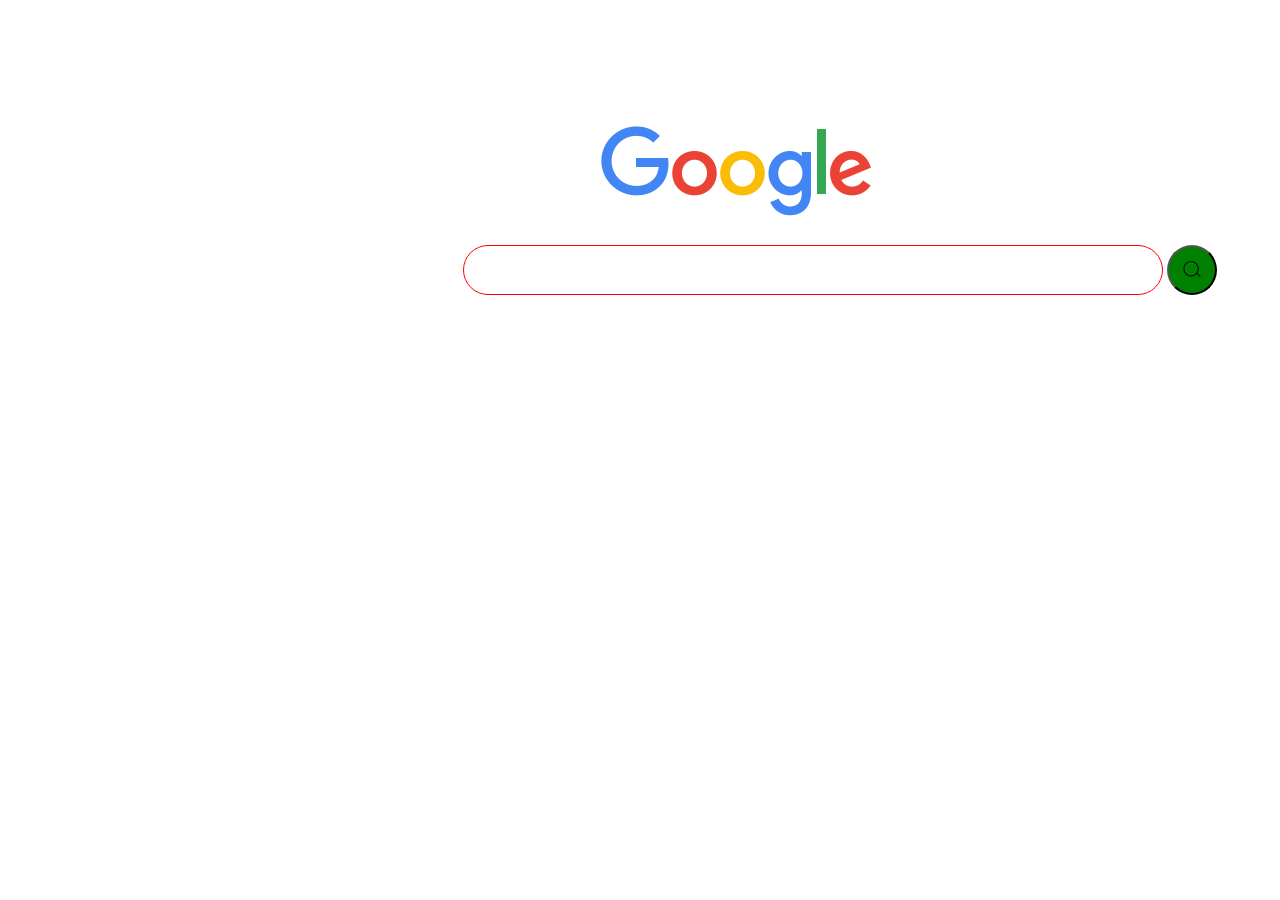
<file: Learn_JavaScript/index.html>
<!DOCTYPE html>
<html lang="en">

<head>
	<meta charset="UTF-8">
	<meta http-equiv="X-UA-Compatible" content="IE=edge">
	<meta name="viewport" content="width=device-width, initial-scale=1.0">
	<title>Document</title>
	<link rel="stylesheet" href="main.css">
</head>

<body>
	<div class="container"><img class="container__img" src="/Learn_JavaScript/googlelogo_color_272x92dp.png" alt=""><br>
		<form class="container__form">
			<input id="search" class="input__in" type="text" value="">
			<button id="btn" type="submit">
				<svg width="18" height="18" viewBox="0 0 28 26" fill="none" xmlns="http://www.w3.org/2000/svg">
					<path fill-rule="evenodd" clip-rule="evenodd"
						d="M23.2932 12.6141C23.2932 18.5349 18.5023 23.3348 12.5925 23.3348C6.68261 23.3348 1.89173 18.5349 1.89173 12.6141C1.89173 6.6932 6.68261 1.89339 12.5925 1.89339C18.5023 1.89339 23.2932 6.6932 23.2932 12.6141ZM21.4662 20.0877C19.3397 22.6194 16.1536 24.2281 12.5925 24.2281C6.19012 24.2281 1 19.0283 1 12.6141C1 6.1998 6.19012 1 12.5925 1C18.9948 1 24.1849 6.1998 24.1849 12.6141C24.1849 15.1371 23.3819 17.4723 22.0179 19.377L26.8693 24.2374C27.0434 24.4119 27.0434 24.6947 26.8693 24.8692C26.6952 25.0436 26.4129 25.0436 26.2387 24.8692L21.4662 20.0877Z"
						fill="black"></path>
					<path
						d="M21.4662 20.0877L21.6432 19.9111L21.4503 19.7179L21.2748 19.9269L21.4662 20.0877ZM22.0179 19.377L21.8146 19.2314L21.6913 19.4037L21.841 19.5536L22.0179 19.377ZM26.8693 24.2374L26.6924 24.4141L26.8693 24.2374ZM26.8693 24.8692L27.0462 25.0458L26.8693 24.8692ZM26.2387 24.8692L26.0618 25.0458L26.2387 24.8692ZM12.5925 23.5848C18.6408 23.5848 23.5432 18.6726 23.5432 12.6141H23.0432C23.0432 18.3973 18.3638 23.0848 12.5925 23.0848V23.5848ZM1.64173 12.6141C1.64173 18.6726 6.5441 23.5848 12.5925 23.5848V23.0848C6.82112 23.0848 2.14173 18.3973 2.14173 12.6141H1.64173ZM12.5925 1.64339C6.5441 1.64339 1.64173 6.55557 1.64173 12.6141H2.14173C2.14173 6.83084 6.82112 2.14339 12.5925 2.14339V1.64339ZM23.5432 12.6141C23.5432 6.55557 18.6408 1.64339 12.5925 1.64339V2.14339C18.3638 2.14339 23.0432 6.83084 23.0432 12.6141H23.5432ZM12.5925 24.4781C16.2307 24.4781 19.4857 22.8343 21.6576 20.2485L21.2748 19.9269C19.1937 22.4045 16.0766 23.9781 12.5925 23.9781V24.4781ZM0.75 12.6141C0.75 19.166 6.05161 24.4781 12.5925 24.4781V23.9781C6.32863 23.9781 1.25 18.8907 1.25 12.6141H0.75ZM12.5925 0.75C6.05161 0.75 0.75 6.06217 0.75 12.6141H1.25C1.25 6.33743 6.32863 1.25 12.5925 1.25V0.75ZM24.4349 12.6141C24.4349 6.06217 19.1333 0.75 12.5925 0.75V1.25C18.8563 1.25 23.9349 6.33743 23.9349 12.6141H24.4349ZM22.2211 19.5226C23.6146 17.5768 24.4349 15.191 24.4349 12.6141H23.9349C23.9349 15.0833 23.1492 17.3678 21.8146 19.2314L22.2211 19.5226ZM21.841 19.5536L26.6924 24.4141L27.0462 24.0608L22.1948 19.2004L21.841 19.5536ZM26.6924 24.4141C26.7691 24.4909 26.7691 24.6157 26.6924 24.6926L27.0462 25.0458C27.3178 24.7737 27.3178 24.3329 27.0462 24.0608L26.6924 24.4141ZM26.6924 24.6926C26.6159 24.7692 26.4921 24.7692 26.4157 24.6926L26.0618 25.0458C26.3336 25.3181 26.7744 25.3181 27.0462 25.0458L26.6924 24.6926ZM26.4157 24.6926L21.6432 19.9111L21.2893 20.2643L26.0618 25.0458L26.4157 24.6926Z"
						fill="black"></path>
				</svg></button>
		</form>
	</div>

	<script src="/Learn_JavaScript/Index.js"></script>
</body>

</html>
</file>
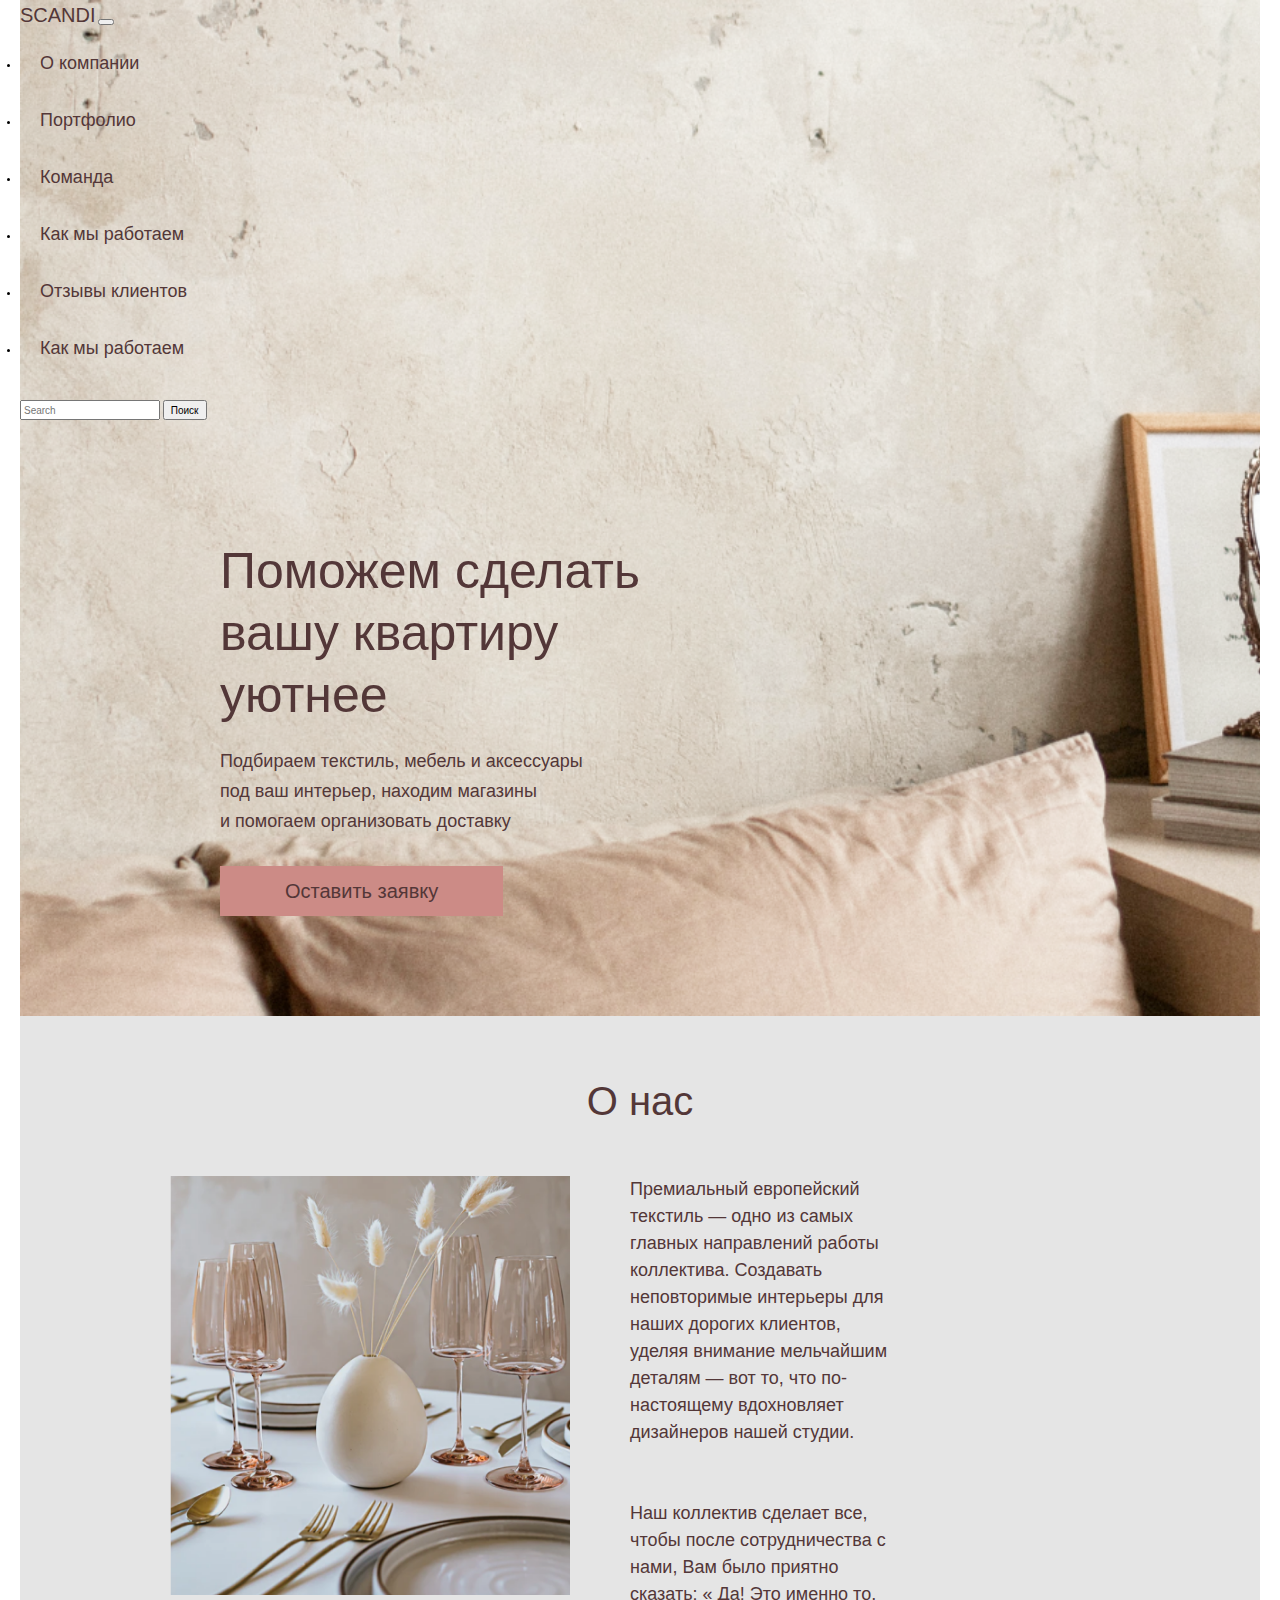
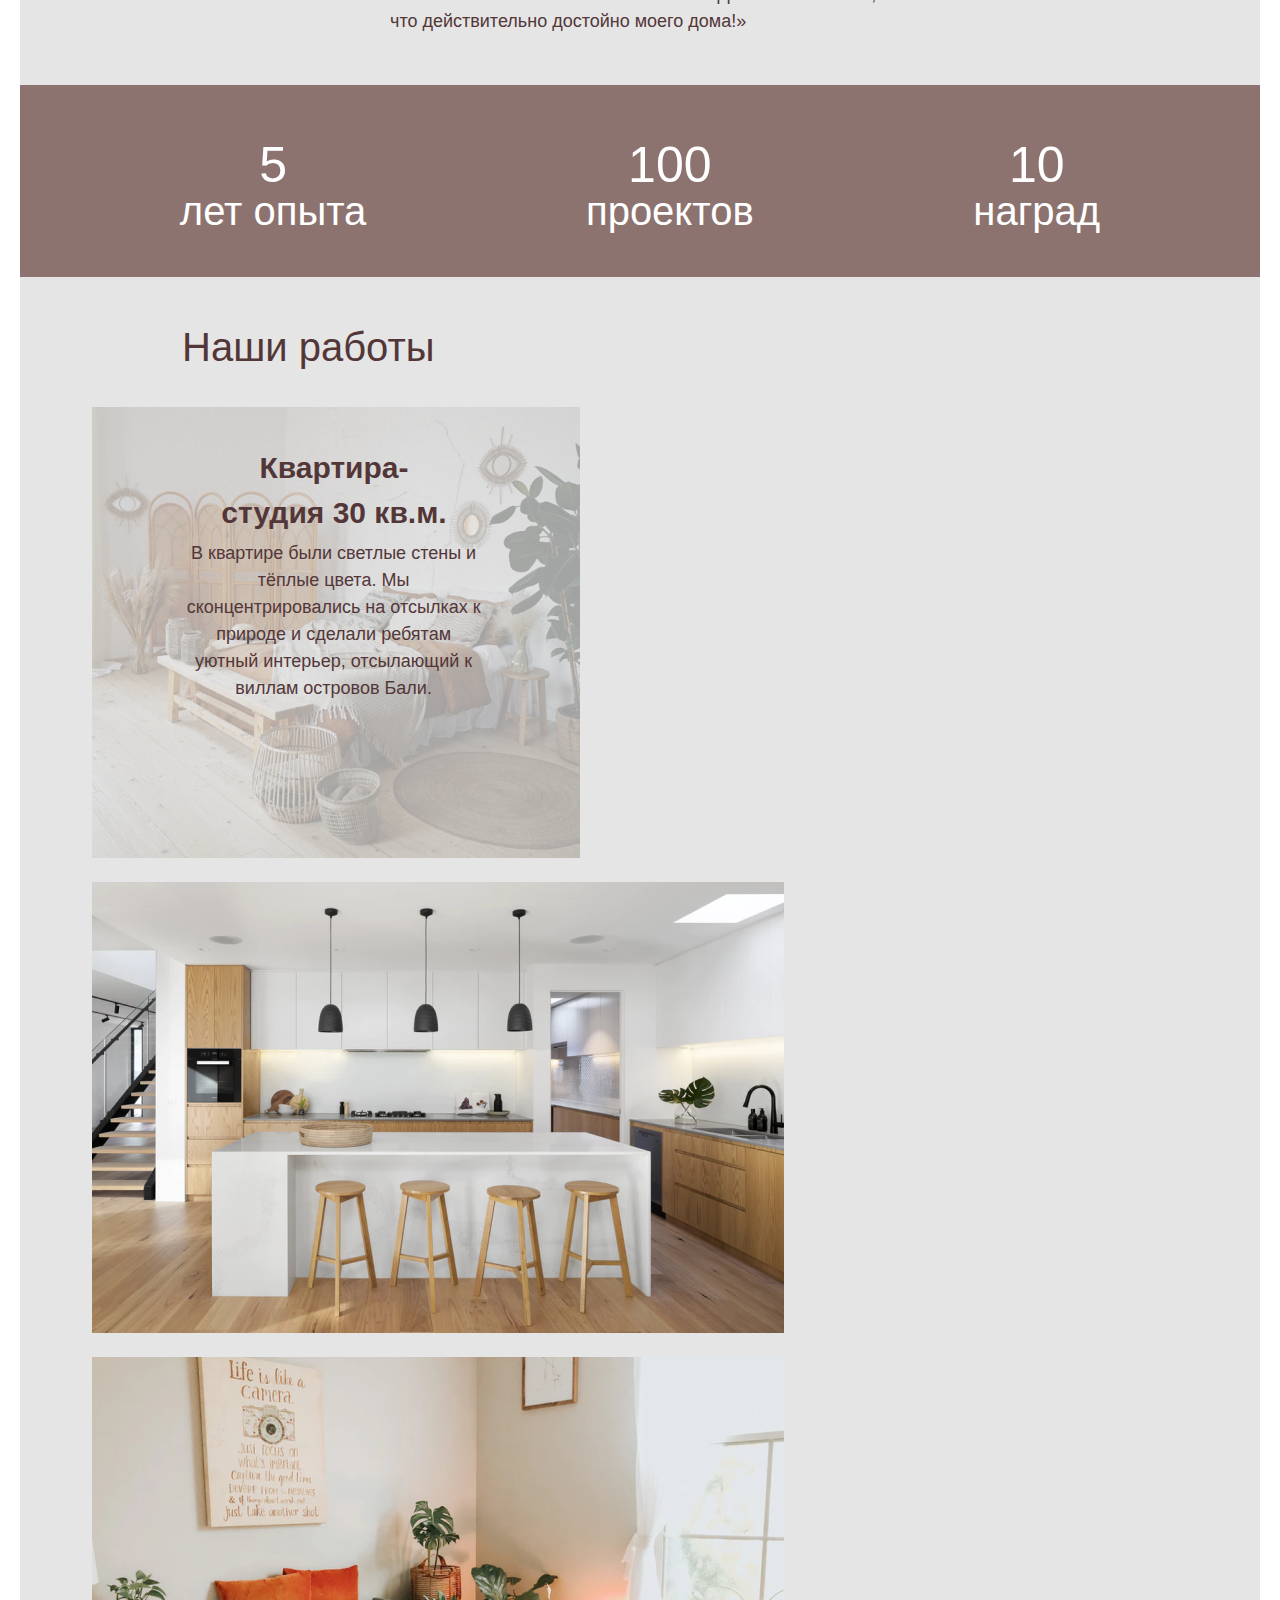
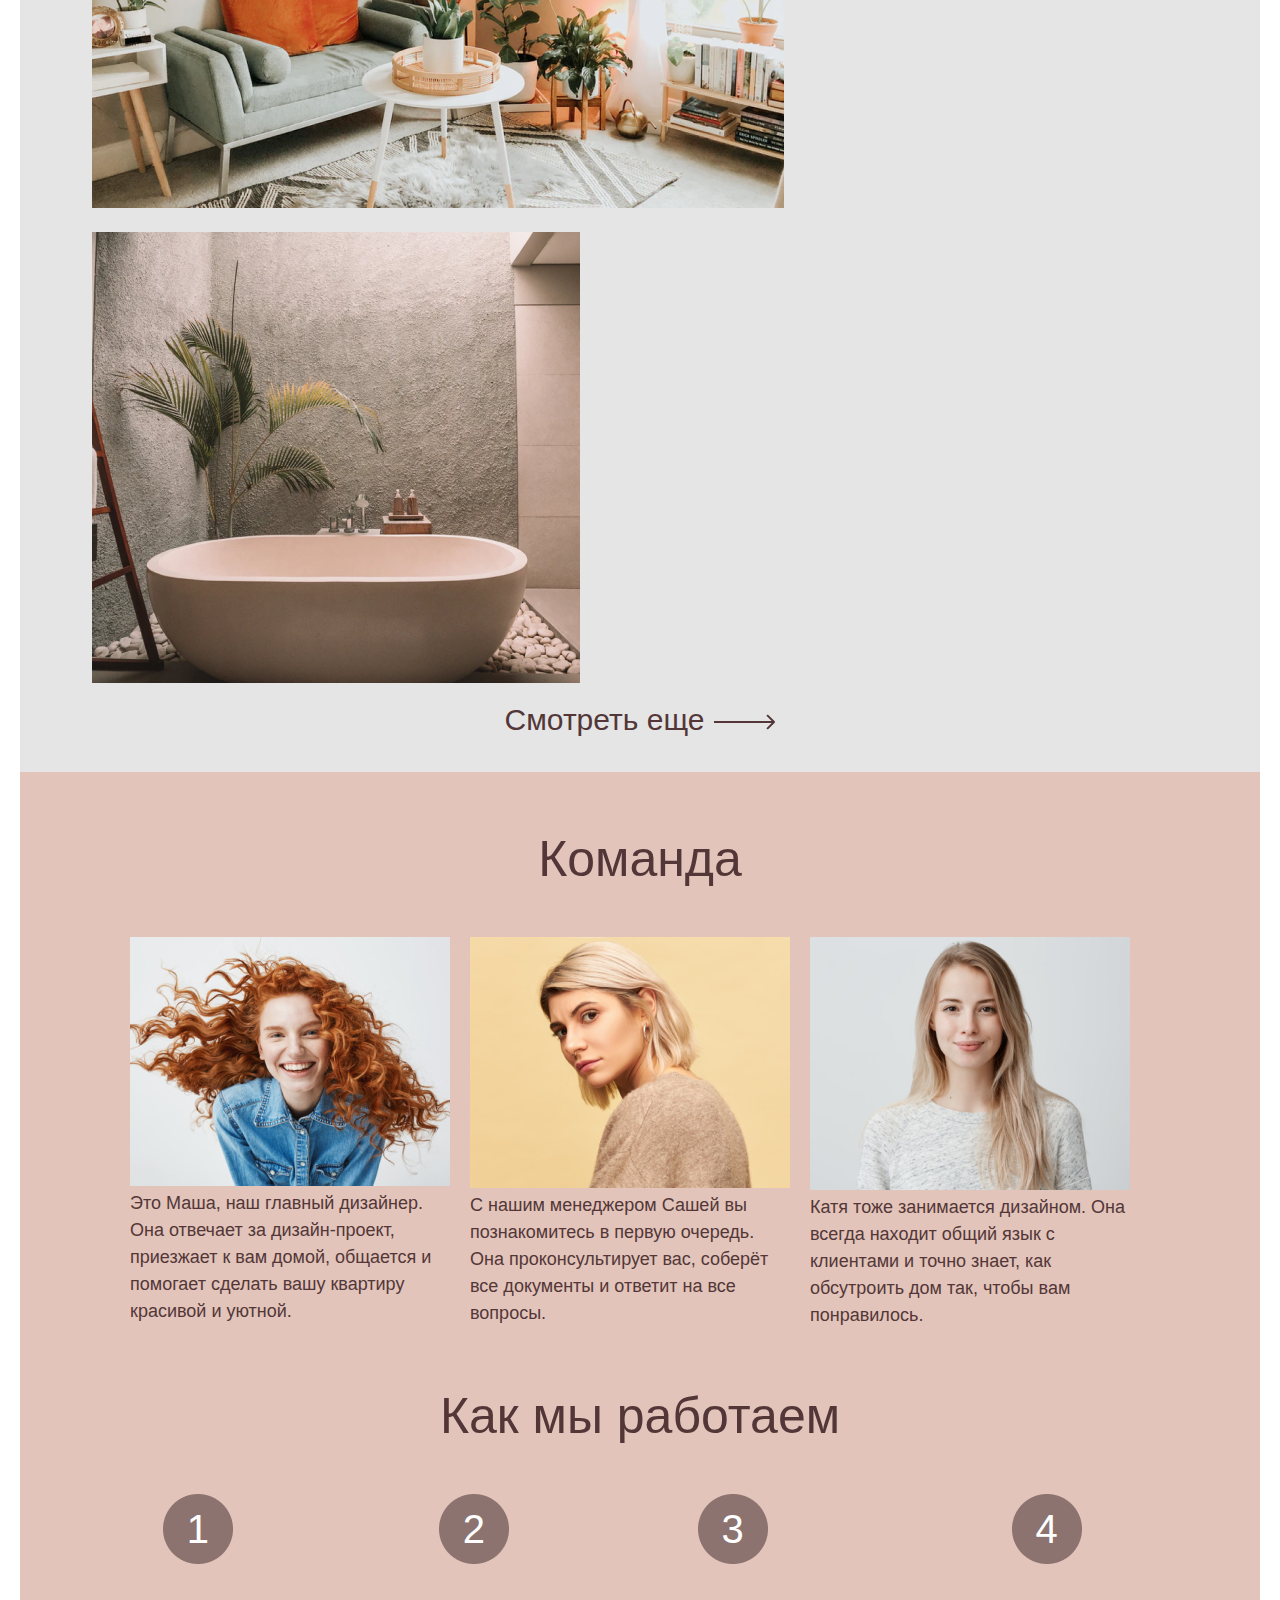
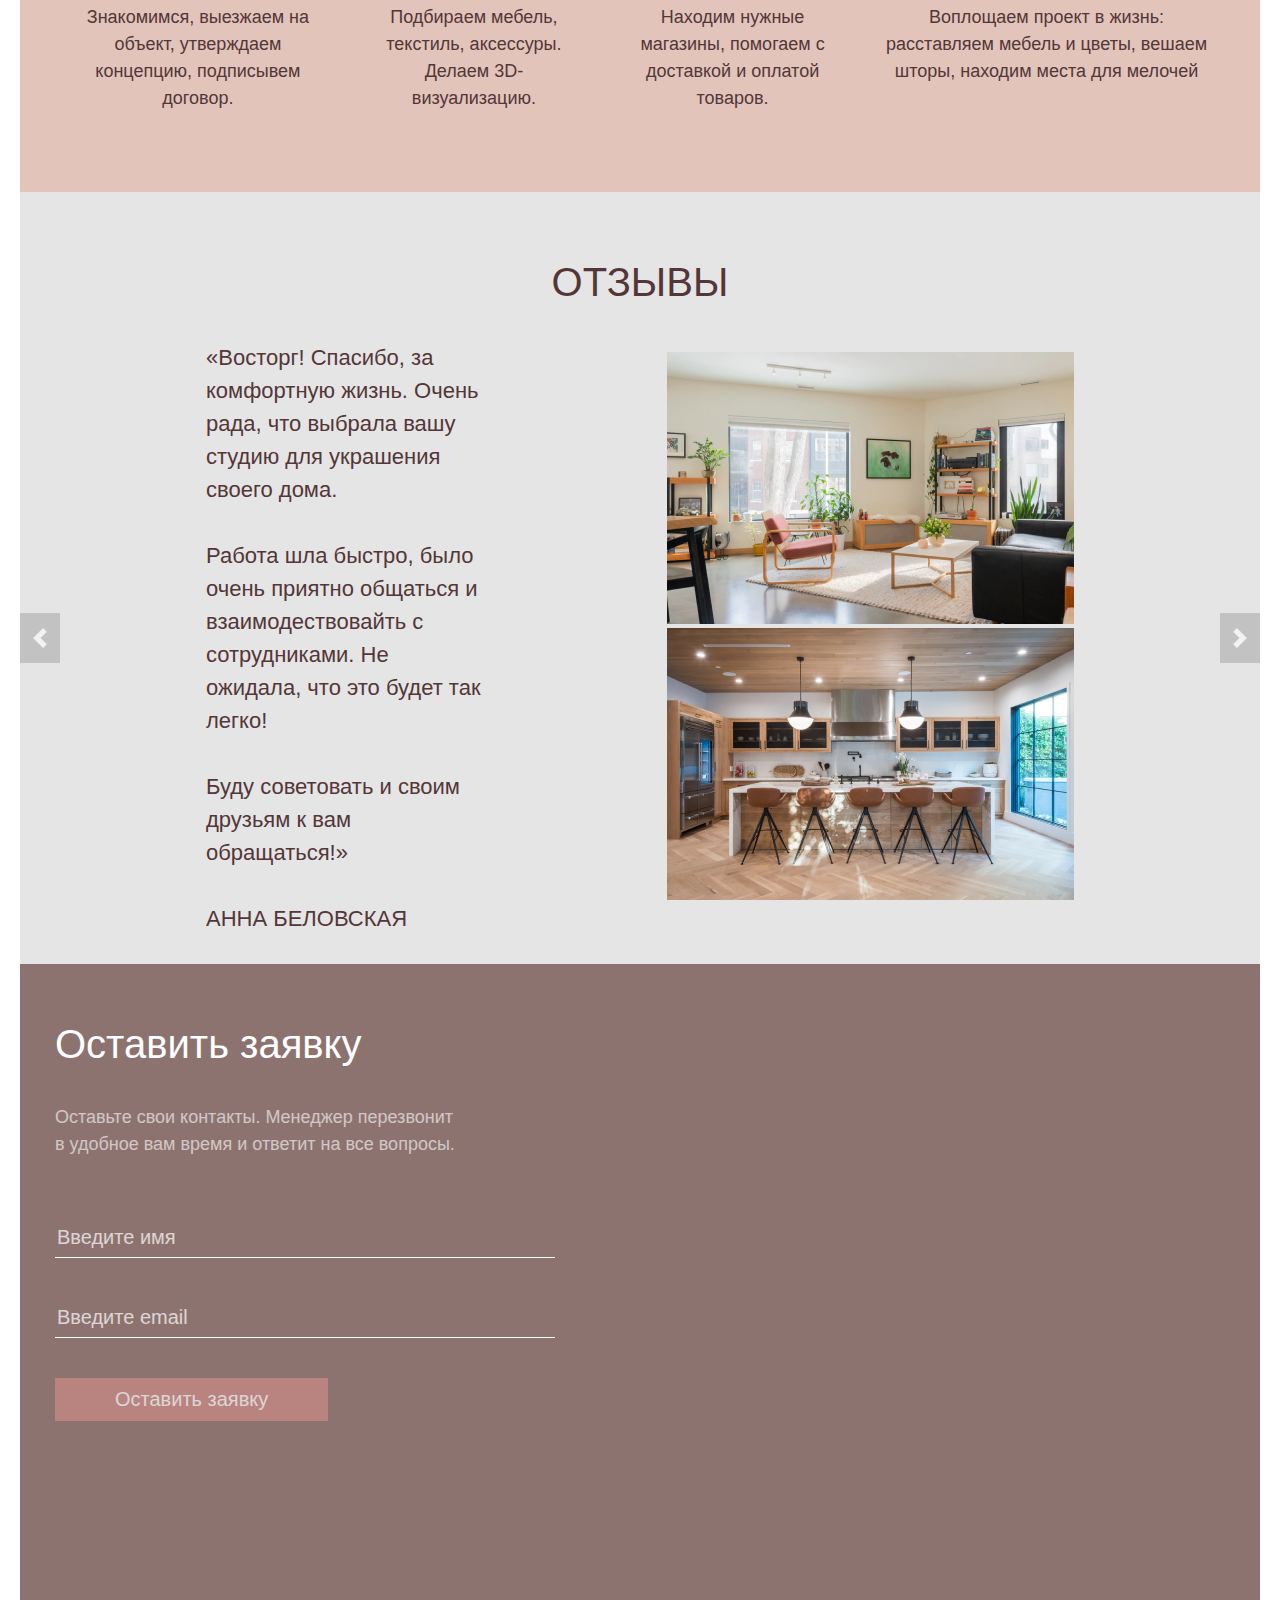
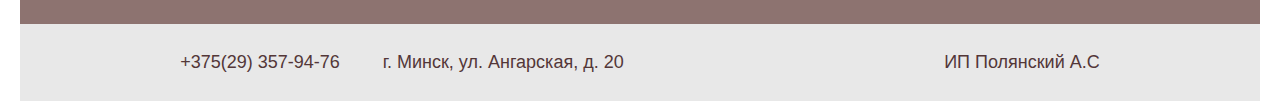
<file: MyProject/index.html>
<!DOCTYPE html>
<html lang="ru">

<head>
    <meta charset="UTF-8">
    <meta http-equiv="X-UA-Compatible" content="IE=edge">
    <meta name="viewport" content="width=device-width, initial-scale=1.0">
    <title>Document</title>
    <link href="https://cdn.jsdelivr.net/npm/bootstrap@5.0.2/dist/css/bootstrap.min.css" rel="stylesheet"
        integrity="sha384-EVSTQN3/azprG1Anm3QDgpJLIm9Nao0Yz1ztcQTwFspd3yD65VohhpuuCOmLASjC" crossorigin="anonymous">
    <link rel="stylesheet" href="/MyProject/css/simple-adaptive-slider.min.css">
    <link rel="stylesheet" href="css/normalize.css">
    <link rel="stylesheet" href="css/main.css">
</head>

<body>
    <div class="wrapper">
        <header class="header">
            <nav class="navbar navbar-expand-lg navbar-light">
                <div class="container-fluid">
                    <a class="navbar-brand" href="#">SCANDI</a>
                    <button class="navbar-toggler" type="button" data-bs-toggle="collapse"
                        data-bs-target="#navbarScroll" aria-controls="navbarScroll" aria-expanded="false"
                        aria-label="Toggle navigation">
                        <span class="navbar-toggler-icon"></span>
                    </button>
                    <div class="collapse navbar-collapse" id="navbarScroll">
                        <ul class="navbar-nav me-auto my-2 my-lg-0" style="--bs-scroll-height: 100px;">
                            <li class="nav-item">
                                <a class="nav-link" href="#">О компании</a>
                            </li>
                            <li class="nav-item">
                                <a class="nav-link" href="#">Портфолио</a>
                            </li>
                            <li class="nav-item">
                                <a class="nav-link" href="#">Команда</a>
                            </li>
                            <li class="nav-item">
                                <a class="nav-link" href="#">Как мы работаем</a>
                            </li>
                            <li class="nav-item">
                                <a class="nav-link" href="#">Отзывы клиентов</a>
                            </li>
                            <li class="nav-item">
                                <a class="nav-link" href="#">Как мы работаем</a>
                            </li>
                            <form class="d-flex">
                                <input class="form-control me-2" type="search" placeholder="Search" aria-label="Search">
                                <button class="btn btn-outline-success" type="submit">Поиск</button>
                            </form>
                    </div>
                </div>
            </nav>
        </header>
        <main>
            <div class="main__container">
                <div class="main__container-title">Поможем сделать<br>вашу квартиру<br>уютнее</div>
                <div class="main__container-description">Подбираем текстиль, мебель и аксессуары <br>под ваш интерьер,
                    находим магазины <br>и помогаем организовать доставку </div>
                <div class="main__container-link"><a class="main__container-link-link" href="#">Оставить заявку</a>
                </div>
            </div>
        </main>
    </div>
    <section class="section__about">
        <div class="section__about-container">
            <div class="section__about-container-title">О нас</div>
            <div class="section__about-container-img"> <img class="section__about-container-img-img"
                    src="/MyProject/img/img1.png" alt=""> </div>
            <div class="section__about-container-description">Премиальный европейский текстиль — одно из самых главных
                направлений работы коллектива. Создавать неповторимые интерьеры для наших дорогих клиентов, уделяя
                внимание мельчайшим деталям — вот то, что по-настоящему вдохновляет дизайнеров нашей студии.
                <br>
                <br>
                <br>
                Наш коллектив сделает все, чтобы после сотрудничества с нами, Вам было приятно сказать:
                « Да! Это именно то, что действительно достойно моего дома!»
            </div>
        </div>
    </section>
    <section class="section__experience">
        <div class="section__experience-container">
            <div class="section__experience-container-years"> <span class="number">5</span>лет опыта</div>
            <div class="section__experience-container-project"> <span class="number">100</span>проектов</div>
            <div class="section__experience-container-reward"> <span class="number">10</span>наград</div>
        </div>
    </section>
    <section class="section__ourwork">
        <div class="section__ourwork-container">
            <div class="section__ourwork-container-title">Наши работы</div>
            <div class="section__ourwork-container-description"><img class="section__ourwork-container-img1"
                    src="/MyProject/img/img2.png" alt="">
                <h3 class="section__ourwork-container-description-title">Квартира-студия
                    30 кв.м.
                </h3>
                <p class="section__ourwork-container-description-description">В квартире были светлые стены и тёплые
                    цвета. Мы сконцентрировались
                    на отсылках к природе и сделали ребятам уютный интерьер, отсылающий к виллам островов Бали.</p>
            </div>
            <img class="section__ourwork-container-img" src="/MyProject/img/img3.png" alt="">
            <img class="section__ourwork-container-img" src="/MyProject/img/img4.png" alt="">
            <img class="section__ourwork-container-img" src="/MyProject/img/img5.png" alt="">
        </div>
        <div class="section__ourwork-more"><a class="section__ourwork-more-link" href="#">Смотреть еще</a>
            <div class="section__ourwork-more-arrow"> <a href=""><svg width="61" height="16" viewBox="0 0 61 16"
                        fill="none" xmlns="http://www.w3.org/2000/svg">
                        <path
                            d="M60.7071 8.70711C61.0976 8.31658 61.0976 7.68342 60.7071 7.29289L54.3432 0.928932C53.9526 0.538408 53.3195 0.538408 52.9289 0.928932C52.5384 1.31946 52.5384 1.95262 52.9289 2.34315L58.5858 8L52.9289 13.6569C52.5384 14.0474 52.5384 14.6805 52.9289 15.0711C53.3195 15.4616 53.9526 15.4616 54.3432 15.0711L60.7071 8.70711ZM0 9H60V7H0V9Z"
                            fill="#533738" />
                    </svg></a></div>
        </div>
    </section>
    <section class="section__team">

        <h3>Команда</h3>
        <div class="section__team-container">
            <div class="section__team-container-first"><img class="section__team-container-third-photo"
                    src="/MyProject/img/photo1.png" alt="#">
                <p class="section__team-container-third-description">Это Маша, наш
                    главный дизайнер. Она отвечает за дизайн-проект, приезжает к вам домой, общается
                    и помогает сделать вашу квартиру красивой и уютной.</p>
            </div>
            <div class="section__team-container-second"><img class="section__team-container-third-photo"
                    src="/MyProject/img/photo2.png" alt="#">
                <p class="section__team-container-third-description">С нашим менеджером
                    Сашей вы познакомитесь в первую очередь. Она проконсультирует вас, соберёт все документы
                    и ответит на все вопросы.</p>
            </div>
            <div class="section__team-container-third"> <img class="section__team-container-third-photo"
                    src="/MyProject/img/photo3.png" alt="#">
                <p class="section__team-container-third-description">Катя тоже
                    занимается дизайном.
                    Она всегда находит общий язык
                    с клиентами и точно знает,
                    как обсутроить дом так, чтобы вам понравилось.</p>
            </div>
        </div>
        <div class="container__team-title">
            <h3>Как мы работаем</h3>
        </div>
        <div class="container__team-work">
            <div class="container__team-work-description"><span class="container__team-work-number">1</span>Знакомимся,
                выезжаем
                на объект, утверждаем концепцию, подписывем договор.</div>
            <div class="container__team-work-description"><span class="container__team-work-number">2</span>Подбираем
                мебель,
                текстиль, аксессуры. Делаем
                3D-визуализацию.</div>
            <div class="container__team-work-description"><span class="container__team-work-number">3</span>Находим
                нужные
                магазины, помогаем с доставкой
                и оплатой товаров.</div>
            <div class="container__team-work-description"><span class="container__team-work-number">4</span>Воплощаем
                проект
                в жизнь: расставляем мебель и цветы, вешаем шторы, находим места для мелочей</div>
        </div>
    </section>
    <section class="section__reviews">
        <div class="section__reviews-container">
            <div class="section__reviews-container-title">ОТЗЫВЫ</div>
            <div class="section__reviews-slider">
                <div class="slider">
                    <div class="slider__wrapper">
                        <div class="slider__items">
                            <div class="slider__item">
                                <div class="slider__item-slide">«Восторг! Спасибо, за комфортную жизнь. Очень рада, что
                                    выбрала вашу студию для
                                    украшения своего дома.
                                    <br>
                                    <br>
                                    Работа шла быстро, было очень приятно общаться и взаимодествовайть
                                    с сотрудниками. Не ожидала, что это будет так легко!
                                    <br>
                                    <br>
                                    Буду советовать и своим друзьям к вам обращаться!»
                                    <br>
                                    <br>
                                    АННА БЕЛОВСКАЯ
                                </div>
                                <div class="slider__item-img-img">
                                    <div class="slider__item-img">
                                        <img class="slider__item-slide-img" src="/MyProject/img/slide1.png" alt="">
                                    </div>
                                    <div class="slider__item-img">
                                        <img class="slider__item-slide-img" src="/MyProject/img/slide2.png" alt="">
                                    </div>
                                </div>
                            </div>
                            <div class="slider__item">
                                <div class="slider__item-slide">«Восторг! Спасибо, за комфортную жизнь. Очень рада, что
                                    выбрала вашу студию для
                                    украшения своего дома.
                                    <br>
                                    <br>
                                    Работа шла быстро, было очень приятно общаться и взаимодествовайть
                                    с сотрудниками. Не ожидала, что это будет так легко!
                                    <br>
                                    <br>
                                    Буду советовать и своим друзьям к вам обращаться!»
                                    <br>
                                    <br>
                                    АННА БЕЛОВСКАЯ
                                </div>
                                <div class="slider__item-img-img">
                                    <div class="slider__item-img">
                                        <img class="slider__item-slide-img" src="/MyProject/img/slide1.png" alt="">
                                    </div>
                                    <div class="slider__item-img">
                                        <img class="slider__item-slide-img" src="/MyProject/img/slide2.png" alt="">
                                    </div>
                                </div>
                            </div>
                            <div class="slider__item">
                                <div class="slider__item-slide">«Восторг! Спасибо, за комфортную жизнь. Очень рада, что
                                    выбрала вашу студию для
                                    украшения своего дома.
                                    <br>
                                    <br>
                                    Работа шла быстро, было очень приятно общаться и взаимодествовайть
                                    с сотрудниками. Не ожидала, что это будет так легко!
                                    <br>
                                    <br>
                                    Буду советовать и своим друзьям к вам обращаться!»
                                    <br>
                                    <br>
                                    АННА БЕЛОВСКАЯ
                                </div>
                                <div class="slider__item-img-img">
                                    <div class="slider__item-img">
                                        <img class="slider__item-slide-img" src="/MyProject/img/slide1.png" alt="">
                                    </div>
                                    <div class="slider__item-img">
                                        <img class="slider__item-slide-img" src="/MyProject/img/slide2.png" alt="">
                                    </div>
                                </div>
                            </div>
                            <div class="slider__item">
                                <div class="slider__item-slide">«Восторг! Спасибо, за комфортную жизнь. Очень рада, что
                                    выбрала вашу студию для
                                    украшения своего дома.
                                    <br>
                                    <br>
                                    Работа шла быстро, было очень приятно общаться и взаимодествовайть
                                    с сотрудниками. Не ожидала, что это будет так легко!
                                    <br>
                                    <br>
                                    Буду советовать и своим друзьям к вам обращаться!»
                                    <br>
                                    <br>
                                    АННА БЕЛОВСКАЯ
                                </div>
                                <div class="slider__item-img-img">
                                    <div class="slider__item-img">
                                        <img src="/MyProject/img/slide1.png" alt="">
                                    </div>
                                    <div class="slider__item-img">
                                        <img src="/MyProject/img/slide2.png" alt="">
                                    </div>
                                </div>
                            </div>
                        </div>
                    </div>
                    <a class="slider__control slider__control_prev" href="#" role="button" data-slide="prev"></a>
                    <a class="slider__control slider__control_next" href="#" role="button" data-slide="next"></a>
                </div>
            </div>
        </div>
    </section>
    <section class="section__application">
        <div class="section__application-container">
            <div class="section__application-container-title">Оставить заявку</div>
            <div class="section__application-container-description">Оставьте свои контакты. Менеджер перезвонит <br>
                в удобное вам время и ответит на все вопросы.</div>
            <div class="section__application-container-input">
                <form action="">
                    <input class="section__application-container-input-text" type="text" placeholder="Введите имя"><br>
                    <input class="section__application-container-input-email" type="email" placeholder="Введите email">
                </form>
            </div>
            <div class="section__application-container-btn">
                <button class="btn" type="submit">Оставить заявку</button>
            </div>
        </div>
        <iframe class="section__application-maps"
            src="https://www.google.com/maps/embed?pb=!1m18!1m12!1m3!1d2352.6596579526777!2d27.684191115858127!3d53.866699680091315!2m3!1f0!2f0!3f0!3m2!1i1024!2i768!4f13.1!3m3!1m2!1s0x46dbcd9312b17f4d%3A0x9212240a0de9438b!2z0YPQuy4g0JDQvdCz0LDRgNGB0LrQsNGPIDIwLzMsINCc0LjQvdGB0Lo!5e0!3m2!1sru!2sby!4v1628270376922!5m2!1sru!2sby"
            width="590" height="620" style="border:0;" allowfullscreen="" loading="lazy"></iframe>
    </section>

    <footer>
        <div class="footer__container">
            <div><a class="footer__container-phone-link" href="tel:+375293579476">+375(29) 357-94-76</a> <span
                    class="footer__container-address">г. Минск, ул.
                    Ангарская, д. 20</span></div>
            <div class="footer__container-name">ИП Полянский А.С</div>
        </div>

    </footer>
    <script src="https://cdn.jsdelivr.net/npm/bootstrap@5.0.2/dist/js/bootstrap.bundle.min.js"
        integrity="sha384-MrcW6ZMFYlzcLA8Nl+NtUVF0sA7MsXsP1UyJoMp4YLEuNSfAP+JcXn/tWtIaxVXM"
        crossorigin="anonymous"></script>
    <script src="/MyProject/js/jquery-ui.min.js"></script>
    <script src="/MyProject/js/simple-adaptive-slider.min.js"></script>





    <script>
        document.addEventListener('DOMContentLoaded', function () {
            new SimpleAdaptiveSlider('.slider', {
                loop: true,
                autoplay: true,
                interval: 3000,
                swipe: true,
            });
        });

    </script>


</body>

</html>
</file>
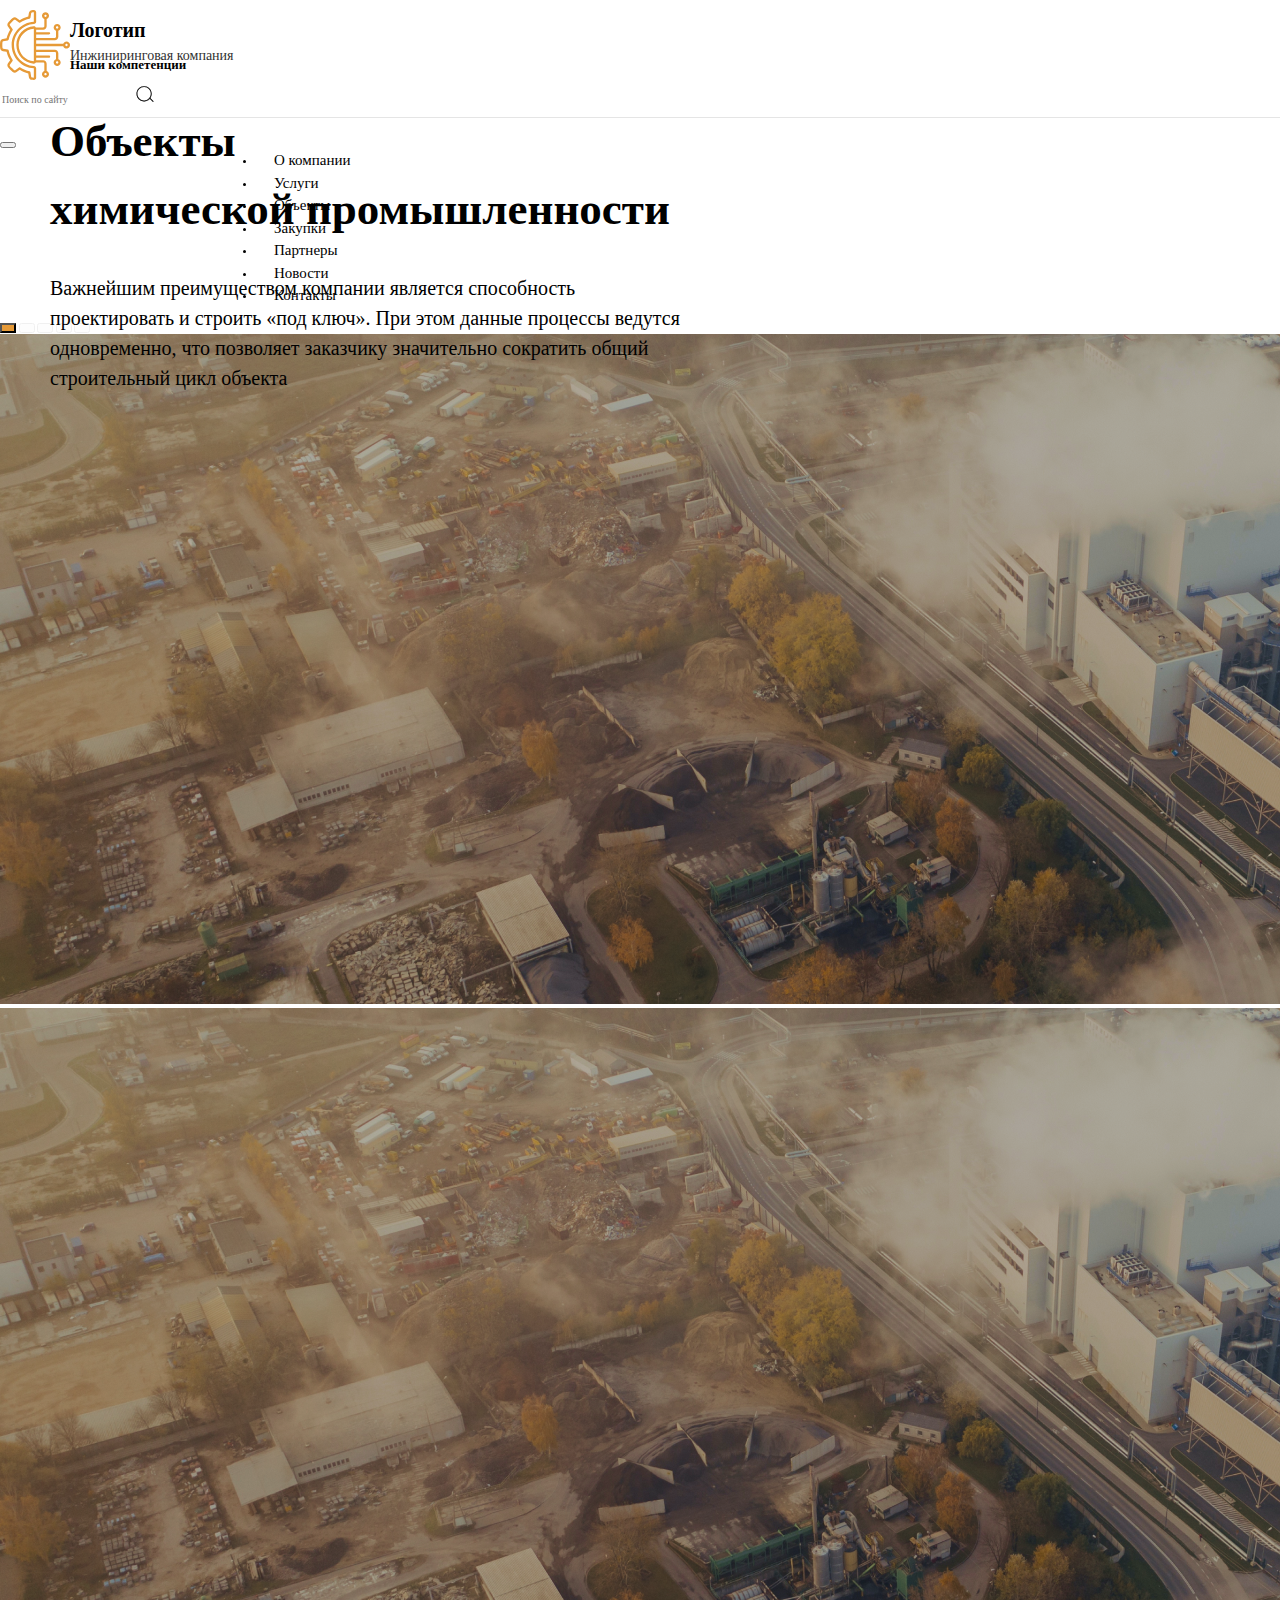
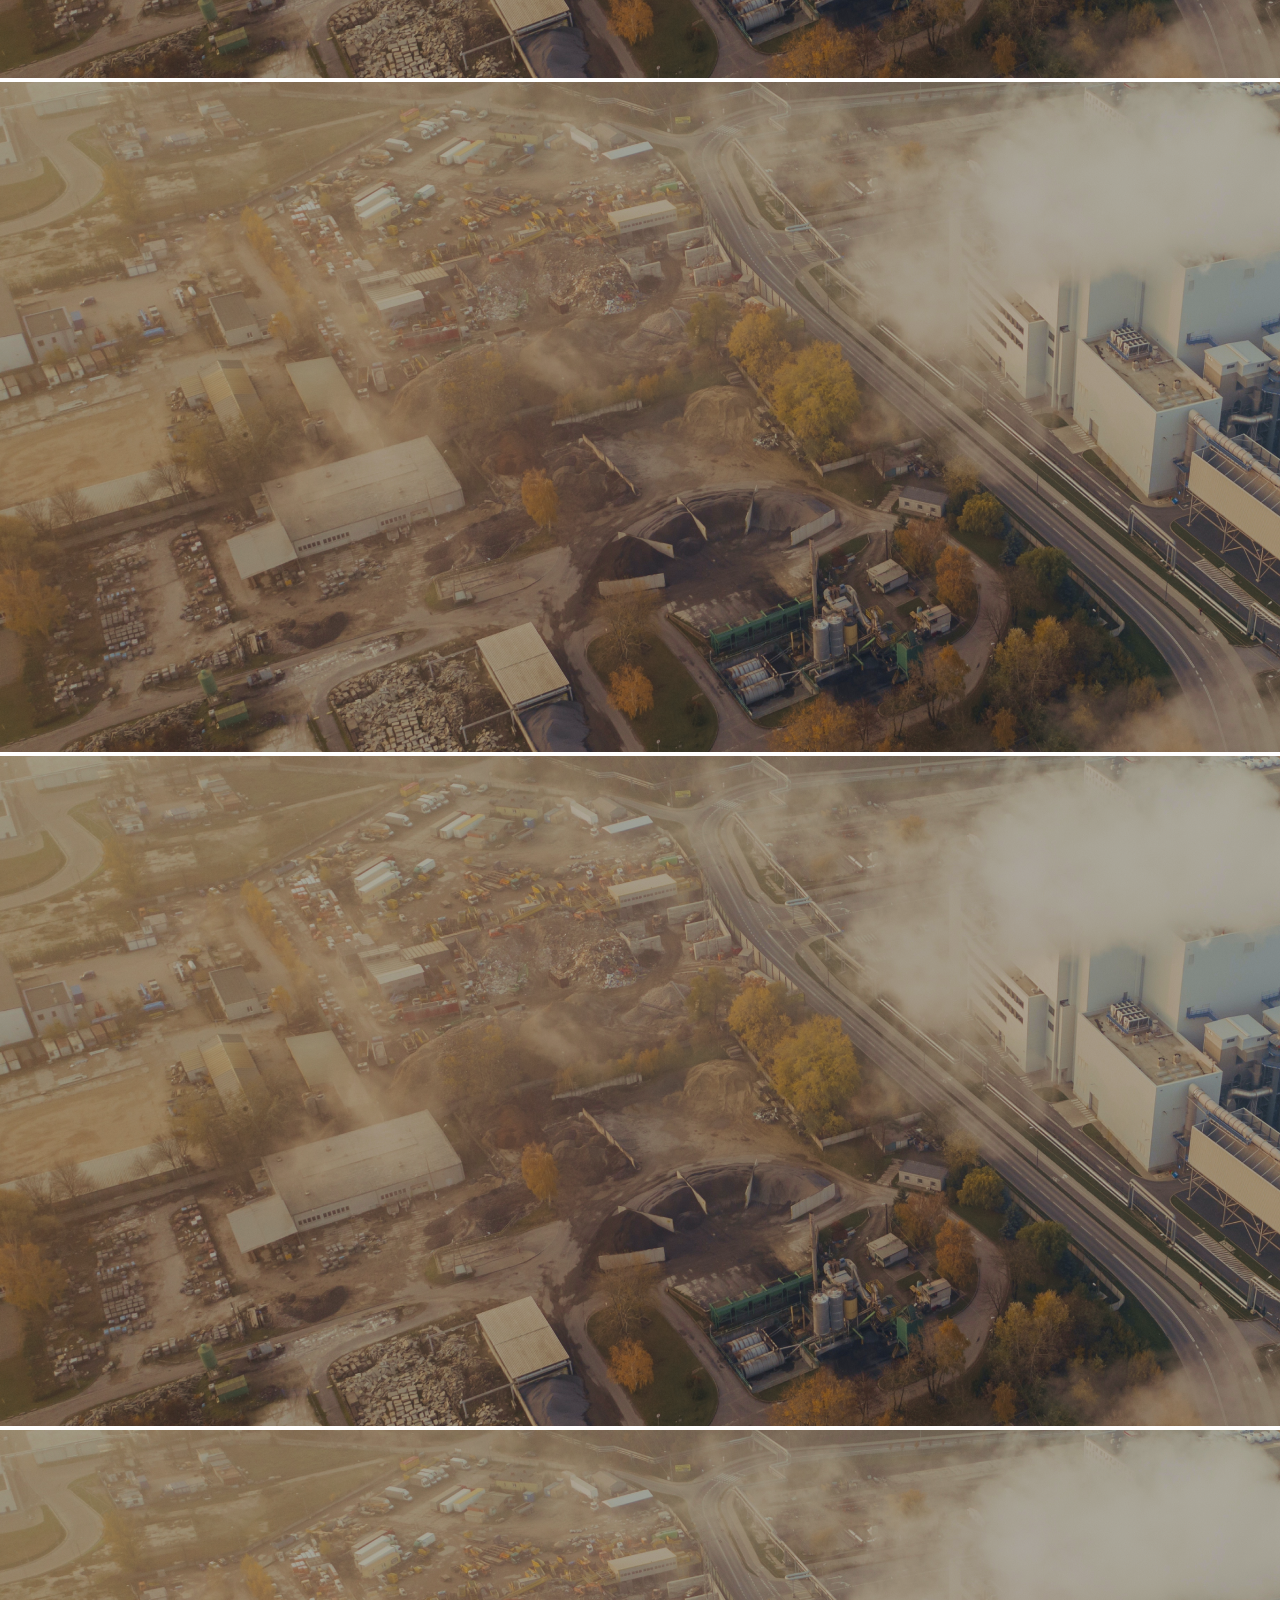
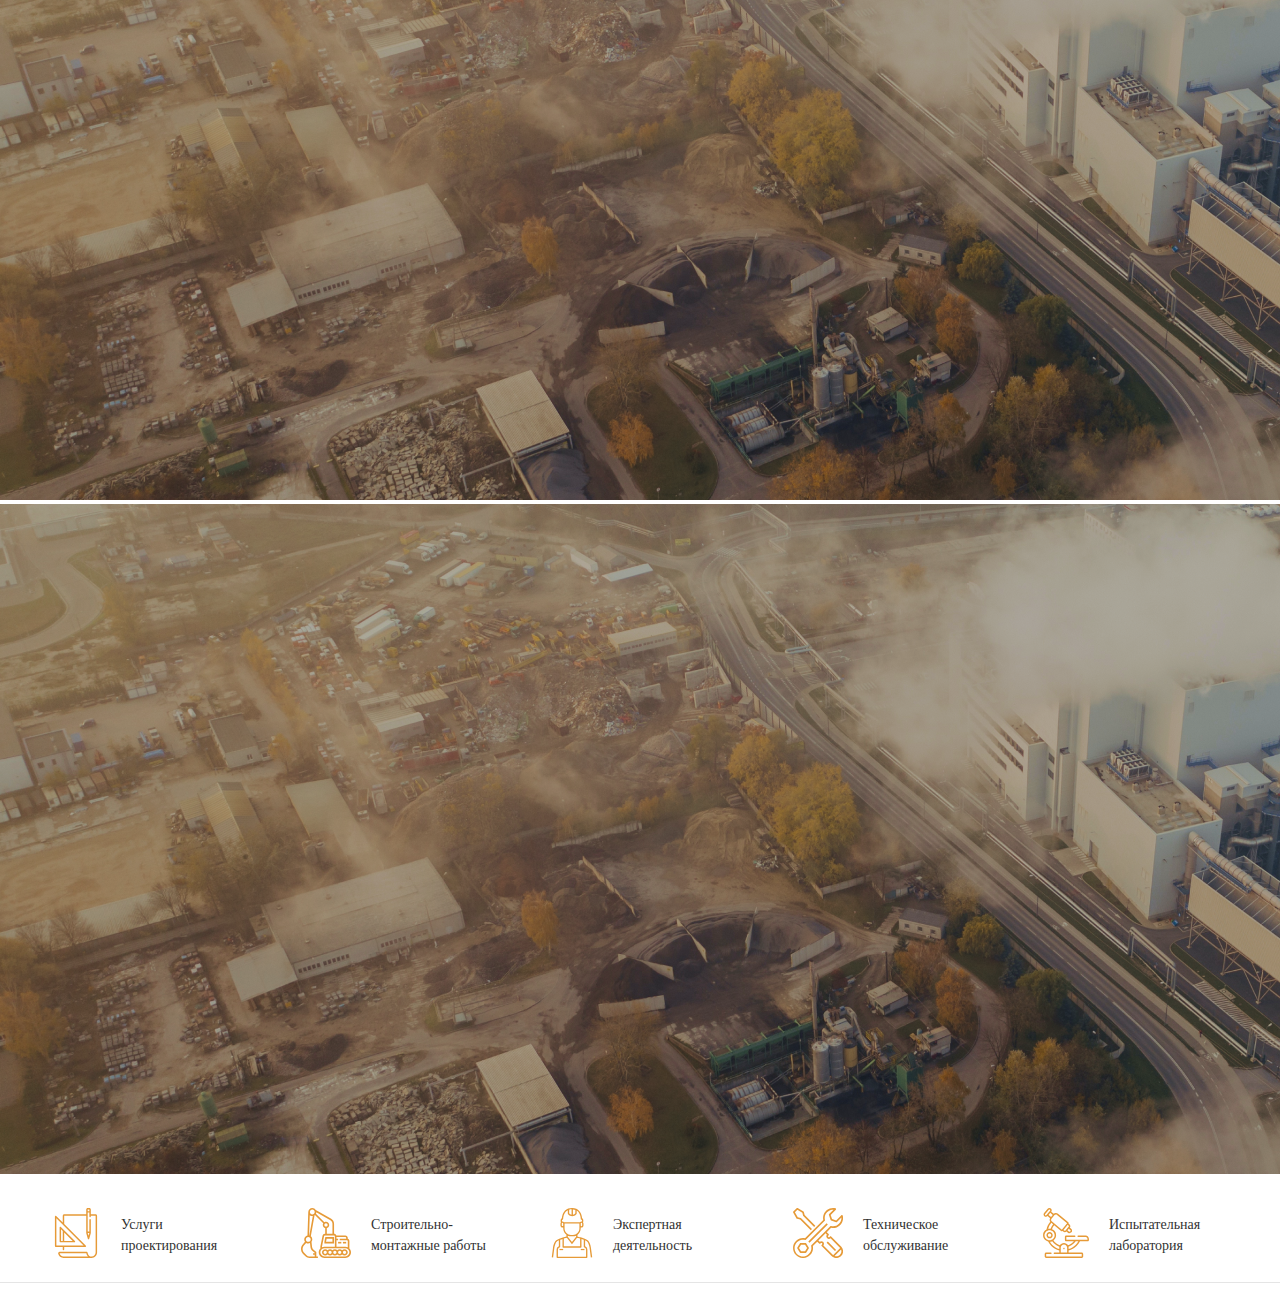
<file: TestForBD/index.html>
<!DOCTYPE html>
<html lang="ru">

<head>
	<meta charset="UTF-8">
	<meta http-equiv="X-UA-Compatible" content="IE=edge">
	<meta name="viewport" content="width=device-width, initial-scale=1.0">
	<title>Test</title>
	<link href="https://cdn.jsdelivr.net/npm/bootstrap@5.0.2/dist/css/bootstrap.min.css" rel="stylesheet"
		integrity="sha384-EVSTQN3/azprG1Anm3QDgpJLIm9Nao0Yz1ztcQTwFspd3yD65VohhpuuCOmLASjC" crossorigin="anonymous">
	<link rel="stylesheet" href="css/main.css">
	<link rel="stylesheet" href="css/normalize.css">
</head>

<body>
	<header>
		<nav class="navbar navbar-light">
			<div class="container-fluid col-md-7">
				<div class="container-fluid__content">
					<a class="navbar-brand" href="#"><svg width="70" height="70" viewBox="0 0 70 70" fill="none"
							xmlns="http://www.w3.org/2000/svg">
							<path
								d="M2.90021 28.879C1.4694 29.1111 0.362578 30.2582 0.18187 31.6965C-0.0583826 33.8749 -0.0608012 36.073 0.174845 38.252C0.339083 39.7125 1.4527 40.8866 2.90251 41.1278L6.6148 41.7356C7.3275 44.7712 8.5306 47.6704 10.1766 50.3187L7.99148 53.3707C7.12076 54.5512 7.14184 56.1669 8.04284 57.3245C8.73826 58.1753 9.47826 58.9889 10.2595 59.7617C10.9759 60.4792 11.7679 61.2002 12.7188 61.9993C13.8672 62.8824 15.4607 62.9009 16.6294 62.0448L19.6965 59.8445C22.3422 61.4902 25.2384 62.6937 28.2714 63.4074L28.8805 67.1256C29.112 68.5568 30.2593 69.6642 31.698 69.8451C32.363 69.9197 33.0385 69.9722 33.7186 70.0002H33.8177C34.4258 69.9997 35.0105 69.7658 35.451 69.3468C35.9091 68.9091 36.1675 68.3028 36.1661 67.6692V58.3196C36.1592 57.0703 35.1731 56.0462 33.925 55.9921C22.7585 55.4091 14.0034 46.1851 14.0034 35.0034C14.0034 23.8217 22.7585 14.5977 33.925 14.0147C35.1751 13.9599 36.1618 12.9327 36.1661 11.6814V2.33649C36.168 1.70223 35.909 1.09526 35.4498 0.657718C34.9914 0.207964 34.3656 -0.0294097 33.7242 0.00318451C33.0453 0.0300201 32.3721 0.078969 31.6814 0.148995C30.2436 0.33431 29.1018 1.4485 28.8814 2.88127L28.2736 6.59586C25.2406 7.31017 22.3443 8.51397 19.6987 10.16L16.6316 7.96436C15.4521 7.10182 13.8431 7.1275 12.6918 8.02736C11.846 8.71978 11.0364 9.45529 10.2664 10.2312C9.47273 11.007 8.72559 11.829 8.02879 12.6928C7.13861 13.8427 7.11581 15.4426 7.97282 16.6175L10.1719 19.6881C8.52738 22.3362 7.32588 25.235 6.6148 28.2701L2.90021 28.879ZM8.72536 29.53C9.40362 26.2349 10.7049 23.0996 12.559 20.2925C12.8248 19.8888 12.814 19.3631 12.5322 18.9706L9.87111 15.2549C9.6251 14.9302 9.61796 14.4836 9.85361 14.1512C10.4931 13.3586 11.1791 12.6048 11.9081 11.8936C12.6162 11.1784 13.3599 10.4992 14.1364 9.85897C14.4706 9.60421 14.9338 9.60421 15.2681 9.85897L18.978 12.5213C19.371 12.8025 19.8967 12.8121 20.2999 12.5459C23.1046 10.691 26.2381 9.38929 29.5317 8.71103C30.0051 8.61348 30.3694 8.23387 30.4475 7.7567L31.1813 3.26388C31.2341 2.86088 31.5435 2.53955 31.9443 2.47171C32.5614 2.40756 33.1868 2.36206 33.8332 2.33638L33.8075 11.6824C21.3868 12.3168 11.6434 22.5761 11.6503 35.0131C11.6571 47.45 21.4118 57.6987 33.8332 58.3194L33.8168 67.669C33.1903 67.6433 32.5697 67.5943 31.9572 67.5255C31.5546 67.4666 31.239 67.1492 31.1826 66.7461L30.4475 62.2509C30.3694 61.7738 30.0053 61.3943 29.5317 61.2966C26.2381 60.6178 23.1046 59.3158 20.2999 57.4606C19.8964 57.1946 19.3709 57.2048 18.978 57.4863L15.2646 60.151C14.9479 60.3972 14.5079 60.4091 14.1784 60.1801C13.3209 59.458 12.5777 58.7802 11.9081 58.1116C11.1927 57.4048 10.514 56.6619 9.87457 55.8856C9.62292 55.5495 9.62292 55.0878 9.87457 54.7516L12.5334 51.0393C12.8148 50.6466 12.8251 50.1209 12.559 49.7175C10.7047 46.9109 9.40351 43.7759 8.72536 40.4811C8.62793 40.008 8.24889 39.6438 7.77218 39.5652L3.28051 38.829C2.86243 38.7599 2.54144 38.4209 2.49537 37.9995C2.27689 35.9929 2.27919 33.9682 2.5024 31.9621C2.56044 31.5591 2.8774 31.2426 3.28051 31.1852L7.77092 30.4501C8.24946 30.3718 8.62942 30.0054 8.72536 29.53Z"
								fill="#E69A37" />
							<path
								d="M66.4994 31.5026C65.0215 31.5087 63.7068 32.4426 63.2141 33.8359H36.1664V30.3359H54.8329C56.7658 30.3359 58.3328 28.769 58.3328 26.836V20.7881C59.9399 20.2199 60.9039 18.5765 60.6156 16.8965C60.3273 15.2164 58.8706 13.9883 57.166 13.9883C55.4615 13.9883 54.0047 15.2164 53.7165 16.8965C53.4282 18.5765 54.3922 20.2199 55.9993 20.7881V26.836C55.9993 27.4803 55.477 28.0027 54.8326 28.0027H36.1664V24.5027H48.9995C49.6438 24.5027 50.1661 23.9804 50.1661 23.336C50.1661 22.6916 49.6438 22.1693 48.9995 22.1693H36.1664V19.836H43.1663C45.0993 19.836 46.6663 18.269 46.6663 16.3359V9.12155C48.2735 8.5534 49.2375 6.90998 48.9492 5.22994C48.6609 3.54989 47.2042 2.32179 45.4996 2.32179C43.795 2.32179 42.3383 3.54989 42.05 5.22994C41.7617 6.90998 42.7257 8.5534 44.3329 9.12155V16.3362C44.3329 16.9804 43.8106 17.5029 43.1662 17.5029H35.8583C35.4569 16.7569 34.6558 16.3151 33.8108 16.3736C23.9794 16.9963 16.3243 25.1517 16.3243 35.0028C16.3243 44.8538 23.9794 53.0092 33.8108 53.6319H33.9473C34.7443 53.6386 35.4797 53.2039 35.8583 52.5026H43.1662C43.8105 52.5026 44.3329 53.025 44.3329 53.6694V60.884C42.7257 61.4521 41.7617 63.0955 42.05 64.7756C42.3383 66.4556 43.795 67.6837 45.4996 67.6837C47.2042 67.6837 48.6609 66.4556 48.9492 64.7756C49.2375 63.0955 48.2735 61.4521 46.6663 60.884V53.6694C46.6663 51.7364 45.0994 50.1693 43.1663 50.1693H36.1664V47.836H48.9995C49.6438 47.836 50.1661 47.3137 50.1661 46.6694C50.1661 46.0251 49.6438 45.5027 48.9995 45.5027H36.1664V42.0028H54.8329C55.4771 42.0028 55.9996 42.5251 55.9996 43.1694V49.2173C54.3924 49.7855 53.4284 51.4289 53.7167 53.1089C54.005 54.789 55.4617 56.0171 57.1663 56.0171C58.8709 56.0171 60.3276 54.789 60.6159 53.1089C60.9041 51.4289 59.9401 49.7855 58.333 49.2173V43.1694C58.333 41.2364 56.766 39.6695 54.8331 39.6695H36.1664V36.1692H63.2141C63.8102 37.843 65.5674 38.8027 67.2979 38.3998C69.0283 37.9969 70.181 36.3597 69.9766 34.5948C69.7722 32.8301 68.276 31.4995 66.4994 31.5026ZM57.1662 16.3362C57.8104 16.3362 58.3328 16.8585 58.3328 17.5029C58.3328 18.1473 57.8104 18.6696 57.1662 18.6696C56.5219 18.6696 55.9996 18.1473 55.9996 17.5029C55.9996 16.8585 56.5218 16.3362 57.1662 16.3362ZM45.4996 4.66961C46.1439 4.66961 46.6663 5.19193 46.6663 5.83633C46.6663 6.48073 46.144 7.00292 45.4996 7.00292C44.8552 7.00292 44.333 6.48061 44.333 5.83633C44.333 5.19204 44.8552 4.66961 45.4996 4.66961ZM45.4996 65.3357C44.8553 65.3357 44.333 64.8134 44.333 64.169C44.333 63.5246 44.8553 63.0023 45.4996 63.0023C46.1439 63.0023 46.6663 63.5246 46.6663 64.169C46.6663 64.8134 46.1439 65.3357 45.4996 65.3357ZM57.1662 53.6691C56.5219 53.6691 55.9996 53.1468 55.9996 52.5024C55.9996 51.858 56.5219 51.3358 57.1662 51.3358C57.8104 51.3358 58.3328 51.8581 58.3328 52.5024C58.3328 53.1467 57.8104 53.6691 57.1662 53.6691ZM18.6665 35.0026C18.6763 26.4387 25.2916 19.3329 33.833 18.7115V51.2939C25.2916 50.6724 18.6763 43.5665 18.6665 35.0026ZM66.4994 36.1692C65.8551 36.1692 65.3327 35.6469 65.3327 35.0025C65.3327 34.3581 65.855 33.8359 66.4994 33.8359C67.1438 33.8359 67.6661 34.3582 67.6661 35.0025C67.6661 35.6468 67.1437 36.1692 66.4994 36.1692Z"
								fill="#E69A37" />
						</svg>
					</a>
					<div class="navbar__logo">
						<p class="navbar__logo-name">Логотип</p>
						<p class="navbar__logo-company">Инжиниринговая компания</p>
					</div>
				</div>
				<form class="d-flex">
					<input class="form-control me-2" type="search" placeholder="Поиск по сайту" aria-label="Search">
					<button class="button__search" type="submit"><svg width="18" height="18" viewBox="0 0 28 26" fill="none"
							xmlns="http://www.w3.org/2000/svg">
							<path fill-rule="evenodd" clip-rule="evenodd"
								d="M23.2932 12.6141C23.2932 18.5349 18.5023 23.3348 12.5925 23.3348C6.68261 23.3348 1.89173 18.5349 1.89173 12.6141C1.89173 6.6932 6.68261 1.89339 12.5925 1.89339C18.5023 1.89339 23.2932 6.6932 23.2932 12.6141ZM21.4662 20.0877C19.3397 22.6194 16.1536 24.2281 12.5925 24.2281C6.19012 24.2281 1 19.0283 1 12.6141C1 6.1998 6.19012 1 12.5925 1C18.9948 1 24.1849 6.1998 24.1849 12.6141C24.1849 15.1371 23.3819 17.4723 22.0179 19.377L26.8693 24.2374C27.0434 24.4119 27.0434 24.6947 26.8693 24.8692C26.6952 25.0436 26.4129 25.0436 26.2387 24.8692L21.4662 20.0877Z"
								fill="black" />
							<path
								d="M21.4662 20.0877L21.6432 19.9111L21.4503 19.7179L21.2748 19.9269L21.4662 20.0877ZM22.0179 19.377L21.8146 19.2314L21.6913 19.4037L21.841 19.5536L22.0179 19.377ZM26.8693 24.2374L26.6924 24.4141L26.8693 24.2374ZM26.8693 24.8692L27.0462 25.0458L26.8693 24.8692ZM26.2387 24.8692L26.0618 25.0458L26.2387 24.8692ZM12.5925 23.5848C18.6408 23.5848 23.5432 18.6726 23.5432 12.6141H23.0432C23.0432 18.3973 18.3638 23.0848 12.5925 23.0848V23.5848ZM1.64173 12.6141C1.64173 18.6726 6.5441 23.5848 12.5925 23.5848V23.0848C6.82112 23.0848 2.14173 18.3973 2.14173 12.6141H1.64173ZM12.5925 1.64339C6.5441 1.64339 1.64173 6.55557 1.64173 12.6141H2.14173C2.14173 6.83084 6.82112 2.14339 12.5925 2.14339V1.64339ZM23.5432 12.6141C23.5432 6.55557 18.6408 1.64339 12.5925 1.64339V2.14339C18.3638 2.14339 23.0432 6.83084 23.0432 12.6141H23.5432ZM12.5925 24.4781C16.2307 24.4781 19.4857 22.8343 21.6576 20.2485L21.2748 19.9269C19.1937 22.4045 16.0766 23.9781 12.5925 23.9781V24.4781ZM0.75 12.6141C0.75 19.166 6.05161 24.4781 12.5925 24.4781V23.9781C6.32863 23.9781 1.25 18.8907 1.25 12.6141H0.75ZM12.5925 0.75C6.05161 0.75 0.75 6.06217 0.75 12.6141H1.25C1.25 6.33743 6.32863 1.25 12.5925 1.25V0.75ZM24.4349 12.6141C24.4349 6.06217 19.1333 0.75 12.5925 0.75V1.25C18.8563 1.25 23.9349 6.33743 23.9349 12.6141H24.4349ZM22.2211 19.5226C23.6146 17.5768 24.4349 15.191 24.4349 12.6141H23.9349C23.9349 15.0833 23.1492 17.3678 21.8146 19.2314L22.2211 19.5226ZM21.841 19.5536L26.6924 24.4141L27.0462 24.0608L22.1948 19.2004L21.841 19.5536ZM26.6924 24.4141C26.7691 24.4909 26.7691 24.6157 26.6924 24.6926L27.0462 25.0458C27.3178 24.7737 27.3178 24.3329 27.0462 24.0608L26.6924 24.4141ZM26.6924 24.6926C26.6159 24.7692 26.4921 24.7692 26.4157 24.6926L26.0618 25.0458C26.3336 25.3181 26.7744 25.3181 27.0462 25.0458L26.6924 24.6926ZM26.4157 24.6926L21.6432 19.9111L21.2893 20.2643L26.0618 25.0458L26.4157 24.6926Z"
								fill="black" />
						</svg></button>
				</form>
			</div>
		</nav>
		<nav class="navbar navbar-expand-lg navbar-light">
			<div class="container-fluid col-xxl-5">
				<button class="navbar-toggler" type="button" data-bs-toggle="collapse" data-bs-target="#navbarNav"
					aria-controls="navbarNav" aria-expanded="false" aria-label="Toggle navigation">
					<span class="navbar-toggler-icon"></span>
				</button>
				<div class="collapse navbar-collapse" id="navbarNav">
					<ul class="navbar-nav">
						<li class="navbar__item"><a class="navbar__item-link" href="#">О&nbsp;компании</a></li>
						<li class="navbar__item"><a class="navbar__item-link" href="#">Услуги</a></li>
						<li class="navbar__item"><a class="navbar__item-link" href="#">Объекты</a></li>
						<li class="navbar__item"><a class="navbar__item-link" href="#">Закупки</a></li>
						<li class="navbar__item"><a class="navbar__item-link" href="#">Партнеры</a></li>
						<li class="navbar__item"><a class="navbar__item-link" href="#">Новости</a></li>
						<li class="navbar__item"><a class="navbar__item-link" href="#">Контакты</a></li>
					</ul>
				</div>
			</div>
		</nav>
	</header>
	<main>
		<div class="main">
			<div id="carouselExampleIndicators" class="carousel slide" data-bs-ride="carousel">
				<div class="carousel-indicators">
					<button type="button" data-bs-target="#carouselExampleIndicators" data-bs-slide-to="0" class="active"
						aria-current="true" aria-label="Slide 1"></button>
					<button type="button" data-bs-target="#carouselExampleIndicators" data-bs-slide-to="1"
						aria-label="Slide 2"></button>
					<button type="button" data-bs-target="#carouselExampleIndicators" data-bs-slide-to="2"
						aria-label="Slide 3"></button>
					<button type="button" data-bs-target="#carouselExampleIndicators" data-bs-slide-to="3"
						aria-label="Slide 4"></button>
					<button type="button" data-bs-target="#carouselExampleIndicators" data-bs-slide-to="4"
						aria-label="Slide 5"></button>
				</div>
				<div class="carousel-inner">
					<div class="carousel__inner-container">
						<div class="carousel__inner-container-link"><a class="nav__item-link carousel__inner-description-link"
								href="#">Наши компетенции</a></div>
						<div class="carousel__inner-container-description">
							<div class="carousel__inner-container-description-title">
								<h1 class="carousel__inner-container-description-title-title">Объекты <br> химической промышленности
								</h1>
							</div>
							<div>
								<p class="carousel__inner-container-description-description">Важнейшим преимуществом компании является
									способность
									проектировать и строить «под ключ». При этом данные
									процессы ведутся одновременно, что позволяет заказчику значительно сократить общий строительный цикл
									объекта</p>
							</div>
						</div>
					</div>
					<div class="carousel-item active">
						<img src="img/main.png" class="d-block w-100" alt="...">
					</div>
					<div class="carousel-item">
						<img src="img/main.png" class="d-block w-100" alt="...">
					</div>
					<div class="carousel-item">
						<img src="img/main.png" class="d-block w-100" alt="...">
					</div>
					<div class="carousel-item">
						<img src="img/main.png" class="d-block w-100" alt="...">
					</div>
					<div class="carousel-item">
						<img src="img/main.png" class="d-block w-100" alt="...">
					</div>
					<div class="carousel-item">
						<img src="img/main.png" class="d-block w-100" alt="...">
					</div>
				</div>
			</div>
		</div>
		<section class="description">
			<div class="description__item">
				<div class="description__item-image">
					<svg width="50" height="50" viewBox="0 0 50 50" fill="none" xmlns="http://www.w3.org/2000/svg">
						<path
							d="M44.5706 6.2626H39.8234V1.51523C39.8234 0.679688 39.1437 0 38.3082 0H36.7426C35.907 0 35.2273 0.679688 35.2273 1.51523V6.2626H13.2576C12.4221 6.2626 11.7423 6.94229 11.7423 7.77783V14.6207L5.16436 8.04277C4.95488 7.8332 4.63975 7.7707 4.36621 7.88398C4.09248 7.99736 3.91406 8.26445 3.91406 8.56065V38.308C3.91406 38.7125 4.24199 39.0404 4.64648 39.0404H11.7423V41.4392C11.7423 41.8437 12.0702 42.1716 12.4747 42.1716C12.8792 42.1716 13.2071 41.8437 13.2071 41.4392V39.0404H34.3938C34.6901 39.0404 34.9571 38.862 35.0705 38.5883C35.1839 38.3146 35.1212 37.9996 34.9117 37.7901L13.2072 16.0855V7.77783C13.2072 7.75 13.2299 7.72744 13.2577 7.72744H35.2274V25C35.2274 25.0681 35.2369 25.1357 35.2557 25.2013L36.8213 30.6811C36.9111 30.9955 37.1985 31.2122 37.5255 31.2122C37.8524 31.2122 38.1399 30.9954 38.2297 30.6811L39.7953 25.2013C39.814 25.1358 39.8235 25.0681 39.8235 25V11.692C39.8235 11.2875 39.4956 10.9596 39.0911 10.9596C38.6866 10.9596 38.3587 11.2875 38.3587 11.692V23.4848H36.6923V4.59609H38.3587V8.56045C38.3587 8.96494 38.6866 9.29287 39.0911 9.29287C39.4956 9.29287 39.8235 8.96494 39.8235 8.56045V7.72744H44.5707C44.5985 7.72744 44.6211 7.75 44.6211 7.77783V44.5706C44.6211 46.7566 42.8427 48.5352 40.6565 48.5352C38.6944 48.5352 37.007 47.073 36.7316 45.1341C36.6267 44.3953 35.9846 43.8382 35.2381 43.8382H8.64004C8.18145 43.8382 7.75068 44.0416 7.4583 44.3962C7.17578 44.739 7.06162 45.182 7.14521 45.6119C7.63955 48.1546 9.88105 50 12.4748 50H40.6565C43.6503 50 46.0859 47.5645 46.0859 44.5706V7.77783C46.0858 6.94229 45.4062 6.2626 44.5706 6.2626ZM32.6257 37.5757H5.379V37.5756V10.3289L32.6257 37.5757ZM38.3437 24.9496L37.5254 27.8138L36.707 24.9496H38.3437ZM38.3586 3.13125H36.6922V1.51523C36.6922 1.4874 36.7147 1.46484 36.7426 1.46484H38.3082C38.336 1.46484 38.3586 1.4874 38.3586 1.51523V3.13125ZM12.4748 48.5352C10.5807 48.5352 8.94404 47.1882 8.58281 45.3374C8.58545 45.3291 8.60771 45.303 8.64014 45.303H35.2381C35.2602 45.303 35.2783 45.3187 35.2813 45.3401C35.4604 46.6001 36.0741 47.7131 36.9568 48.5352H12.4748Z"
							fill="#E69A37" />
						<path
							d="M23.9522 33.0931L9.86132 19.0023C9.65184 18.7928 9.33671 18.7303 9.06317 18.8435C8.78944 18.9569 8.61102 19.224 8.61102 19.5202V33.611C8.61102 34.0155 8.93895 34.3434 9.34344 34.3434H23.4344C23.7307 34.3434 23.9976 34.165 24.111 33.8913C24.2244 33.6176 24.1617 33.3026 23.9522 33.0931ZM11.7423 32.8786H10.0759V21.2885L11.7423 22.9549V32.8786ZM13.2072 32.8786V24.4197L21.6662 32.8786H13.2072Z"
							fill="#E69A37" />
					</svg>
				</div>
				<div class="description__item-link">
					<a class="description__item-link-link" href="#">Услуги проектирования</a>
				</div>
			</div>
			<div class="description__item">
				<div class="description__item-image">
					<svg width="50" height="50" viewBox="0 0 50 50" fill="none" xmlns="http://www.w3.org/2000/svg">
						<path
							d="M48.3871 40.4121V33.0645C48.3871 32.0145 47.7105 31.1274 46.7742 30.7935V29.8387C46.7742 28.5048 45.6887 27.4194 44.3548 27.4194H35.3355C35.0016 26.4831 34.1145 25.8065 33.0645 25.8065V15.7153C33.0645 13.6911 31.9726 11.8121 30.2137 10.8105L14.7548 2.00323C14.0532 0.81129 12.771 0 11.2903 0C9.07661 0 7.27581 1.79516 7.26048 4.00565H7.25806L6.475 27.4984C4.62581 27.8645 3.22581 29.4968 3.22581 31.4516C3.22581 32.3186 3.50645 33.1169 3.97419 33.7758L1.67984 36.4516C0.596774 37.7153 0 39.3274 0 40.9919C0 42.8565 0.725806 44.6081 2.04355 45.9258L4.46371 48.346C5.52984 49.4121 6.94758 50 8.45564 50H14.5161H15.3226H16.9355V48.3871H15.3226V43.9677L12.5524 41.7516C11.7113 41.079 11.1831 40.1194 11.0637 39.0484L10.4855 33.8444C10.9847 33.1726 11.2903 32.35 11.2903 31.4516C11.2903 30.2016 10.7065 29.0968 9.81048 28.3565L13.5597 7.36129C13.7016 7.26371 13.8282 7.14758 13.9573 7.03306L22.2315 15.3073C21.9476 15.7871 21.7742 16.3387 21.7742 16.9355C21.7742 18.4339 22.8065 19.6863 24.1935 20.0468V25.8065H23.9032C22.754 25.8065 21.7556 26.6242 21.5306 27.7508L19.371 38.5516L19.3597 40.4073C18.3605 41.4258 17.7419 42.8186 17.7419 44.3548C17.7419 47.4669 20.2742 50 23.3871 50H44.3548C47.4677 50 50 47.4669 50 44.3548C50 42.821 49.3831 41.4298 48.3871 40.4121ZM7.25806 29.0323C8.59194 29.0323 9.67742 30.1177 9.67742 31.4516C9.67742 32.7855 8.59194 33.871 7.25806 33.871C5.92419 33.871 4.83871 32.7855 4.83871 31.4516C4.83871 30.1177 5.92419 29.0323 7.25806 29.0323ZM11.5452 43.0113L13.7097 44.7419V45.1613H12.0968V46.7742H13.7097V48.3871H8.45564C7.37823 48.3871 6.36532 47.9669 5.60403 47.2056L3.18387 44.7855C2.17097 43.7726 1.6129 42.425 1.6129 40.9919C1.6129 39.7121 2.07177 38.4726 2.90484 37.5008L5.15565 34.8758C5.76935 35.254 6.48548 35.4839 7.25806 35.4839C7.88468 35.4839 8.47016 35.3282 9 35.0718L9.46129 39.2258C9.62742 40.725 10.3677 42.0694 11.5452 43.0113ZM8.3121 27.5766C8.23629 27.5556 8.16613 27.5234 8.08952 27.5073L8.76774 7.15161C9.46048 7.71371 10.3306 8.06452 11.2903 8.06452C11.4669 8.06452 11.6347 8.03468 11.8056 8.0121L8.3121 27.5766ZM11.2903 6.45161C9.95645 6.45161 8.87097 5.36613 8.87097 4.03226C8.87097 2.69839 9.95645 1.6129 11.2903 1.6129C12.6242 1.6129 13.7097 2.69839 13.7097 4.03226C13.7097 5.36613 12.6242 6.45161 11.2903 6.45161ZM35.4839 32.2581H37.0968V30.6452H35.4839V29.0323H44.3548C44.7992 29.0323 45.1613 29.3935 45.1613 29.8387V30.6452H38.7097V32.2581H45.9677C46.4121 32.2581 46.7742 32.6194 46.7742 33.0645V39.2621C46.0395 38.9121 45.2218 38.7097 44.3548 38.7097H35.4839V32.2581ZM14.9347 5.72984C15.1573 5.25323 15.2879 4.72984 15.3081 4.175L29.4153 12.2121C30.6718 12.9274 31.4516 14.2702 31.4516 15.7153V25.8065H25.8065V20.0468C27.1935 19.6863 28.2258 18.4339 28.2258 16.9355C28.2258 15.1565 26.779 13.7097 25 13.7097C24.4032 13.7097 23.8516 13.8831 23.3718 14.1669L14.9347 5.72984ZM23.3871 16.9355C23.3871 16.046 24.1105 15.3226 25 15.3226C25.8895 15.3226 26.6129 16.046 26.6129 16.9355C26.6129 17.825 25.8895 18.5484 25 18.5484C24.1105 18.5484 23.3871 17.825 23.3871 16.9355ZM20.9677 38.7895L23.1121 28.0677C23.1871 27.6919 23.5202 27.4194 23.9032 27.4194H33.0645C33.5089 27.4194 33.871 27.7806 33.871 28.2258V38.7097H23.3871C22.5202 38.7097 21.7024 38.9121 20.9677 39.2621V38.7895ZM44.3548 48.3871H23.3871C21.1637 48.3871 19.3548 46.5782 19.3548 44.3548C19.3548 42.1315 21.1637 40.3226 23.3871 40.3226H44.3548C46.5782 40.3226 48.3871 42.1315 48.3871 44.3548C48.3871 46.5782 46.5782 48.3871 44.3548 48.3871Z"
							fill="#E69A37" />
						<path
							d="M43.5484 41.129C42.5806 41.129 41.7209 41.5661 41.129 42.2435C40.5371 41.5661 39.6774 41.129 38.7096 41.129C37.7419 41.129 36.8822 41.5661 36.2903 42.2435C35.6984 41.5661 34.8387 41.129 33.8709 41.129C32.9032 41.129 32.0435 41.5661 31.4516 42.2435C30.8596 41.5661 30 41.129 29.0322 41.129C28.0645 41.129 27.2048 41.5661 26.6129 42.2435C26.0209 41.5661 25.1613 41.129 24.1935 41.129C22.4145 41.129 20.9677 42.5758 20.9677 44.3548C20.9677 46.1339 22.4145 47.5806 24.1935 47.5806C25.1613 47.5806 26.0209 47.1435 26.6129 46.4661C27.2048 47.1435 28.0645 47.5806 29.0322 47.5806C30 47.5806 30.8596 47.1435 31.4516 46.4661C32.0435 47.1435 32.9032 47.5806 33.8709 47.5806C34.8387 47.5806 35.6984 47.1435 36.2903 46.4661C36.8822 47.1435 37.7419 47.5806 38.7096 47.5806C39.6774 47.5806 40.5371 47.1435 41.129 46.4661C41.7209 47.1435 42.5806 47.5806 43.5484 47.5806C45.3274 47.5806 46.7742 46.1339 46.7742 44.3548C46.7742 42.5758 45.3274 41.129 43.5484 41.129ZM24.1935 45.9677C23.304 45.9677 22.5806 45.2443 22.5806 44.3548C22.5806 43.4653 23.304 42.7419 24.1935 42.7419C25.083 42.7419 25.8064 43.4653 25.8064 44.3548C25.8064 45.2443 25.083 45.9677 24.1935 45.9677ZM29.0322 45.9677C28.1427 45.9677 27.4193 45.2443 27.4193 44.3548C27.4193 43.4653 28.1427 42.7419 29.0322 42.7419C29.9217 42.7419 30.6451 43.4653 30.6451 44.3548C30.6451 45.2443 29.9217 45.9677 29.0322 45.9677ZM33.8709 45.9677C32.9814 45.9677 32.258 45.2443 32.258 44.3548C32.258 43.4653 32.9814 42.7419 33.8709 42.7419C34.7605 42.7419 35.4838 43.4653 35.4838 44.3548C35.4838 45.2443 34.7605 45.9677 33.8709 45.9677ZM38.7096 45.9677C37.8201 45.9677 37.0967 45.2443 37.0967 44.3548C37.0967 43.4653 37.8201 42.7419 38.7096 42.7419C39.5992 42.7419 40.3226 43.4653 40.3226 44.3548C40.3226 45.2443 39.5992 45.9677 38.7096 45.9677ZM43.5484 45.9677C42.6588 45.9677 41.9355 45.2443 41.9355 44.3548C41.9355 43.4653 42.6588 42.7419 43.5484 42.7419C44.4379 42.7419 45.1613 43.4653 45.1613 44.3548C45.1613 45.2443 44.4379 45.9677 43.5484 45.9677Z"
							fill="#E69A37" />
						<path
							d="M33.0645 29.0322H24.3387L23.4024 33.7129L23.3871 35.4838H33.0645V29.0322ZM31.4516 33.8709H25.0161L25.6613 30.6451H31.4516V33.8709Z"
							fill="#E69A37" />
						<path d="M45.1613 33.871H41.9355V35.4839H45.1613V33.871Z" fill="#E69A37" />
						<path d="M40.3226 33.871H37.0968V35.4839H40.3226V33.871Z" fill="#E69A37" />
					</svg>
				</div>
				<div class="description__item-link">
					<a class="description__item-link-link" href="#">Строительно-монтажные&nbsp;работы</a>
				</div>
			</div>
			<div class="description__item">
				<div class="description__item-image"><svg width="42" height="50" viewBox="0 0 42 50" fill="none"
						xmlns="http://www.w3.org/2000/svg">
						<path
							d="M35.8084 33.2914C37.5488 34.5551 38.3711 38.2846 38.5422 39.6178L39.8401 49.4079L41.1962 49.23L39.8994 39.4285C39.872 39.2118 39.1855 34.0487 36.6182 32.1965C35.7582 31.6217 34.8367 31.1438 33.8695 30.7732C33.8114 30.7287 33.7486 30.6933 33.6791 30.6694L33.1145 30.4698C32.2614 30.1402 31.3707 29.8323 30.5153 29.5654L29.9873 29.3806C29.9348 29.3612 29.8812 29.3498 29.8253 29.3441C28.3951 28.8913 27.1394 28.5572 26.4665 28.3815V26.8852C28.5092 25.4253 29.7227 23.0691 29.7204 20.5588V19.4069C29.9485 19.4901 30.1891 19.5335 30.4298 19.5369C31.5714 19.5369 32.4964 18.6119 32.4964 17.4703V15.6272C32.4964 15.1266 32.3116 14.6441 31.9797 14.2723C32.1998 13.921 32.3116 13.5127 32.3025 13.0999V12.3129C32.3344 11.7392 32.1531 11.1736 31.795 10.7231C31.6091 10.5292 31.3707 10.39 31.1084 10.325C30.9464 8.458 30.0602 2.97672 25.3328 0.834847H25.2918C24.06 0.306791 22.7382 0.0239455 21.4004 0.00227583H21.0069C19.7272 -0.0239558 18.4533 0.176774 17.2421 0.594199H17.2101C11.9752 2.51938 11.032 8.36904 10.8837 10.3068C10.6203 10.3718 10.3808 10.5098 10.196 10.7048C9.82079 11.1496 9.62462 11.7164 9.64857 12.2958V13.1056C9.63831 13.5184 9.75008 13.9256 9.96906 14.2746C9.63945 14.6498 9.45355 15.1323 9.45355 15.6329V17.4794C9.45355 18.6211 10.3796 19.5449 11.5201 19.5449C11.7631 19.5449 12.0014 19.5004 12.2284 19.4149V20.5713C12.233 23.0531 13.4202 25.3831 15.4252 26.8453V28.3815C13.0074 29.0122 10.6249 29.7775 8.29251 30.6774H8.26172C7.22842 31.064 6.24302 31.5693 5.32263 32.1783C2.75534 34.0487 2.0699 39.2061 2.04139 39.4114L0.744629 49.2186L2.10069 49.3943L3.39745 39.587C3.57081 38.2572 4.39083 34.5323 6.10958 33.2584C6.65588 32.8945 7.23526 32.5843 7.84087 32.3311V38.2059C6.84178 38.5731 5.58152 39.6007 5.58152 41.77V49.3224C5.58152 49.6954 5.88376 49.9999 6.25899 49.9999H35.7137C36.089 49.9999 36.3901 49.6954 36.3901 49.3224V41.7825C36.3901 39.6133 35.1218 38.5868 34.1307 38.2207V32.3459C34.7204 32.606 35.2803 32.923 35.8084 33.2914ZM31.1529 15.6272V17.476C31.1232 17.8661 30.7799 18.158 30.3899 18.1272C30.0431 18.0987 29.7671 17.8227 29.7386 17.476V15.6272C29.709 15.236 29.9987 14.895 30.3899 14.862C30.7799 14.8312 31.1232 15.1231 31.1529 15.5132C31.1574 15.5508 31.1574 15.5896 31.1529 15.6272ZM21.933 1.39027C22.7576 1.453 23.5708 1.63206 24.3474 1.91719V5.34898C23.7886 6.15304 22.907 6.66969 21.933 6.76321V1.39027ZM18.1636 1.729C18.9483 1.50432 19.7592 1.38001 20.5781 1.35834V6.78146C19.6041 6.68793 18.7202 6.17014 18.1636 5.36609V1.729ZM12.2113 17.4703C12.1805 17.8603 11.8372 18.1535 11.4483 18.1215C11.1016 18.0953 10.8256 17.8193 10.7971 17.4703V15.6272C10.7651 15.236 11.0571 14.895 11.4483 14.862C11.8372 14.8312 12.1805 15.1231 12.2113 15.5132C12.2147 15.5508 12.2147 15.5896 12.2113 15.6272V17.4703ZM11.5019 13.5572C11.373 13.5572 11.2476 13.5698 11.1233 13.5926C11.0183 13.4523 10.9681 13.2755 10.9864 13.0999V12.2787C10.9784 12.0631 11.032 11.851 11.1449 11.6674C11.1712 11.6457 11.2054 11.6377 11.2407 11.6423H11.5019C11.876 11.6423 12.1805 11.3378 12.1805 10.9626C12.1805 10.6466 12.2695 4.63388 16.8041 2.27417V5.53032C16.8041 5.63068 16.8269 5.72877 16.8703 5.81887C16.917 5.91353 18.0222 8.16945 21.2498 8.16945C24.4763 8.16945 25.586 5.91011 25.6305 5.81887C25.6716 5.72877 25.6955 5.63068 25.6921 5.53032V2.60035C29.6668 5.13684 29.7614 10.6592 29.7614 10.9626C29.7614 11.3378 30.0659 11.6423 30.4389 11.6423H30.7012C30.7685 11.6423 30.7833 11.6423 30.7959 11.6674C30.9111 11.8556 30.9647 12.0723 30.9544 12.2935V13.0999C30.9727 13.2778 30.9202 13.4557 30.8096 13.5926C30.1446 13.4614 29.4569 13.6713 28.9802 14.1548H12.9697C12.5808 13.7682 12.0528 13.5561 11.5065 13.5618L11.5019 13.5572ZM13.5674 20.5713V15.5109H28.3917V20.5713C28.386 24.1252 25.5039 27.0015 21.9512 26.9981H19.9987C16.4494 26.997 13.5719 24.1217 13.5674 20.5713ZM25.1275 27.6721V28.6746L20.9704 33.9906L16.7665 28.6746V27.6436C17.7804 28.1147 18.8833 28.3576 19.9987 28.3587H21.9512C23.0473 28.3587 24.1307 28.1238 25.1275 27.6721ZM12.8488 30.5246C14.141 30.1299 15.2542 29.8288 15.8313 29.6783L20.9795 36.1872L26.0696 29.6783C26.6547 29.8323 27.7861 30.1299 29.1068 30.5417V38.3062H12.834L12.8488 30.5246ZM35.0363 41.7825V48.6563H6.93645V41.7825C6.93645 39.7364 8.45104 39.4422 8.61299 39.4137C8.94944 39.3669 9.19693 39.0795 9.19693 38.7419V31.7803C9.94169 31.4906 10.7332 31.2157 11.5019 30.9671V38.9848C11.5019 39.3601 11.8053 39.6646 12.1805 39.6646H29.8059C30.18 39.6646 30.4845 39.3601 30.4845 38.9848V30.9808L32.7667 31.7803V38.7419C32.7667 39.0806 33.0187 39.3703 33.354 39.4137C33.4236 39.4228 35.0363 39.6646 35.0363 41.7825Z"
							fill="#E69A37" />
						<path d="M8.50574 40.9283H12.1656V42.1441H8.50574V40.9283Z" fill="#E69A37" />
						<path d="M29.7842 40.9283H33.4463V42.1441H29.7842V40.9283Z" fill="#E69A37" />
					</svg>
				</div>
				<div class="description__item-link">
					<a class="description__item-link-link" href="#">Экспертная деятельность</a>
				</div>
			</div>
			<div class="description__item">
				<div class="description__item-image"><svg width="50" height="50" viewBox="0 0 50 50" fill="none"
						xmlns="http://www.w3.org/2000/svg">
						<g clip-path="url(#clip0)">
							<path
								d="M0.158253 4.58663L3.49285 10.4218C3.60533 10.619 3.7936 10.7617 4.01376 10.8169L7.12477 11.5946L17.7949 22.2647L18.9739 21.0861L8.13674 10.2493C8.03009 10.1424 7.89635 10.0666 7.74992 10.0299L4.76065 9.2799L1.92157 4.30886L4.35565 1.87478L9.32875 4.7166L10.0791 7.70587C10.1154 7.85264 10.1915 7.98673 10.2982 8.09338L21.1353 18.9305L22.3139 17.7515L11.6438 7.08141L10.8661 3.97211C10.8109 3.75161 10.6682 3.563 10.471 3.45017L4.63548 0.115917C4.31004 -0.0692627 3.90059 -0.0143947 3.63517 0.25L0.300909 3.5846C0.032742 3.84831 -0.0255551 4.25845 0.158253 4.58663Z"
								fill="#E69A37" />
							<path d="M34.8159 16.4292L16.4766 34.7688L15.2976 33.5899L33.6372 15.2506L34.8159 16.4292Z"
								fill="#E69A37" />
							<path
								d="M13.2669 35.4176C13.116 35.1666 12.8451 35.0133 12.5522 35.0133H7.55065C7.25814 35.0133 6.98688 35.1666 6.83634 35.4176L4.33539 39.5855C4.17662 39.8496 4.17662 40.1798 4.33539 40.4442L6.83634 44.6121C6.98688 44.8628 7.25814 45.0164 7.55065 45.0164H12.5522C12.8451 45.0164 13.116 44.8628 13.2669 44.6121L15.7675 40.4442C15.9262 40.1798 15.9262 39.8496 15.7675 39.5855L13.2669 35.4176ZM12.0807 43.3491H8.02252L6.02189 40.0149L8.02252 36.6803H12.0807L14.0813 40.0149L12.0807 43.3491Z"
								fill="#E69A37" />
							<path
								d="M40.0612 20.0083C45.5669 20.0269 50.0455 15.5784 50.064 10.0728C50.0668 9.23466 49.9639 8.39999 49.7578 7.5876C49.6467 7.14077 49.1944 6.86883 48.7475 6.97993C48.6008 7.01663 48.467 7.09241 48.36 7.19906L43.1709 12.3848L39.0537 11.0127L37.6807 6.8966L42.8698 1.70644C43.1952 1.38066 43.1949 0.852896 42.8691 0.52746C42.7618 0.420125 42.6267 0.343995 42.4789 0.307645C37.1395 -1.04451 31.7155 2.18756 30.3633 7.52656C30.1579 8.33654 30.0554 9.16917 30.0581 10.0049C30.0602 10.6612 30.1277 11.3155 30.2608 11.9582L12.0045 30.2141C11.3619 30.0814 10.7076 30.0139 10.0516 30.0114C4.52669 30.0114 0.0480957 34.49 0.0480957 40.0149C0.0480957 45.5394 4.52669 50.018 10.0516 50.018C15.5761 50.018 20.0547 45.5394 20.0547 40.0149C20.0526 39.3586 19.9847 38.7043 19.852 38.0616L24.2226 33.691L26.134 35.6025C26.4598 35.9279 26.9872 35.9279 27.313 35.6025L27.7297 35.1855C28.0952 34.8223 28.6861 34.8223 29.0516 35.1855C29.4169 35.5497 29.4175 36.1409 29.0534 36.5061C29.053 36.5064 29.0523 36.5071 29.0516 36.5078L28.635 36.9245C28.3096 37.2499 28.3096 37.7777 28.635 38.1031L38.5791 48.0472C41.1946 50.6867 45.4544 50.7059 48.0939 48.0904C50.7331 45.475 50.7523 41.2148 48.1368 38.5757C48.1227 38.5613 48.1083 38.5468 48.0939 38.5324L38.1498 28.5887C37.8244 28.2632 37.2966 28.2632 36.9712 28.5887L36.5545 29.0053C36.1886 29.3688 35.5981 29.3688 35.2322 29.0053C34.8673 28.6411 34.8663 28.0499 35.2305 27.685C35.2312 27.6844 35.2318 27.684 35.2322 27.6833L35.6492 27.2663C35.9746 26.9409 35.9746 26.4131 35.6492 26.0877L33.7377 24.1762L38.1083 19.8057C38.7509 19.9384 39.4052 20.0063 40.0612 20.0083ZM43.3365 48.3511C42.7309 48.35 42.1305 48.2406 41.5636 48.0277L48.074 41.5169C49.0565 44.1304 47.7345 47.0452 45.1211 48.0277C44.5508 48.242 43.9462 48.3518 43.3365 48.3511ZM33.8927 26.6854C32.9696 27.7866 33.1143 29.4278 34.2154 30.3506C35.1831 31.1616 36.5936 31.1609 37.5603 30.3482L46.9153 39.7114C47.0168 39.8133 47.1118 39.9206 47.2037 40.0297L40.0763 47.157C39.9669 47.0654 39.8596 46.9705 39.7578 46.8686L30.3956 37.5057C31.3187 36.4046 31.174 34.7634 30.0729 33.8405C29.1051 33.0292 27.6944 33.0302 26.7276 33.8426L25.394 32.509L32.5587 25.3549L33.8927 26.6854ZM37.2589 18.3013L18.3483 37.2081C18.1408 37.4152 18.0575 37.7159 18.1281 38.0002C19.2718 42.4915 16.5579 47.0596 12.0662 48.2029C7.57495 49.3466 3.00685 46.6327 1.8632 42.141C0.719885 37.6498 3.43379 33.0817 7.92542 31.938C9.28409 31.5923 10.7076 31.5923 12.0662 31.938C12.3505 32.0076 12.6506 31.9243 12.8584 31.7182L31.7645 12.811C31.9717 12.6039 32.055 12.3032 31.9837 12.0192C30.8479 7.5804 33.5254 3.06133 37.9643 1.92522C38.8031 1.71089 39.6707 1.62859 40.5348 1.68243L36.1375 6.08147C35.9143 6.30437 35.8361 6.63461 35.9359 6.93398L37.6028 11.9359C37.6862 12.1845 37.8816 12.38 38.1306 12.4626L43.1325 14.1299C43.4315 14.2297 43.7617 14.1519 43.985 13.929L48.3823 9.53164C48.3923 9.69075 48.3974 9.84816 48.3974 10.0049C48.4207 14.5853 44.7267 18.3174 40.1463 18.341C39.4382 18.3445 38.7324 18.2574 38.0466 18.0818C37.7623 18.0108 37.4615 18.0938 37.2544 18.3009H37.2589V18.3013Z"
								fill="#E69A37" />
							<path d="M43.1524 41.926L41.9734 43.105L33.6376 34.7692L34.8162 33.5902L43.1524 41.926Z" fill="#E69A37" />
						</g>
						<defs>
							<clipPath id="clip0">
								<rect width="50" height="50" fill="white" />
							</clipPath>
						</defs>
					</svg>
				</div>
				<div class="description__item-link">
					<a class="description__item-link-link" href="#">Техническое обслуживание</a>
				</div>
			</div>
			<div class="description__item">
				<div class="description__item-image"><svg width="46" height="50" viewBox="0 0 46 50" fill="none"
						xmlns="http://www.w3.org/2000/svg">
						<path
							d="M6.57903 24.104C5.74817 24.104 4.96682 24.4277 4.37825 25.0164C3.16838 26.2299 3.16838 28.2043 4.37903 29.4186C4.96692 30.0065 5.74817 30.3302 6.57903 30.3302C7.40999 30.3302 8.19124 30.0065 8.77835 29.4193C9.36731 28.832 9.69202 28.0511 9.6926 27.2204C9.69329 26.3885 9.36887 25.6055 8.77913 25.0156C8.19124 24.4277 7.40999 24.104 6.57903 24.104ZM7.74329 28.3828C7.43206 28.6941 7.01868 28.8653 6.57903 28.8653C6.13948 28.8653 5.726 28.694 5.41565 28.3835C4.77434 27.7403 4.77434 26.6938 5.41487 26.0514C5.726 25.7402 6.13948 25.5689 6.57903 25.5689C7.01868 25.5689 7.43206 25.7402 7.74329 26.0514C8.05608 26.3643 8.22825 26.779 8.22786 27.2193C8.22756 27.6583 8.05569 28.0713 7.74329 28.3828Z"
							fill="#E69A37" />
						<path
							d="M21.4648 39.9668C21.1799 39.6795 20.7191 39.6802 20.4318 39.9652C20.1446 40.2499 20.1453 40.7164 20.43 41.0038C20.5733 41.1482 20.7616 41.2206 20.9502 41.2206C21.1365 41.2206 21.323 41.1498 21.4658 41.0082C21.753 40.7235 21.755 40.2597 21.4703 39.9725L21.4648 39.9668Z"
							fill="#E69A37" />
						<path
							d="M42.6578 27.4531H35.1558C34.7512 27.4531 34.4234 27.7811 34.4234 28.1856C34.4234 28.59 34.7512 28.918 35.1558 28.918H42.6578C43.6625 28.918 44.4799 29.844 44.4799 30.9822V31.6858H23.3578V28.918H31.7553C32.1599 28.918 32.4877 28.59 32.4877 28.1856C32.4877 27.7811 32.1599 27.4531 31.7553 27.4531H23.1236C22.445 27.4531 21.893 28.0251 21.893 28.7282V31.8755C21.893 32.5786 22.4449 33.1506 23.1236 33.1506H30.9121C30.604 33.5407 30.2715 33.9154 29.9157 34.2712C28.5225 35.6645 26.8201 36.7142 24.9641 37.3333C24.1557 35.9539 22.6584 35.025 20.9475 35.025C19.2376 35.025 17.7411 35.9527 16.9324 37.3308C15.0795 36.7121 13.3796 35.6632 11.9877 34.2713C11.4244 33.7079 10.9184 33.0969 10.4762 32.4493C10.7258 32.2632 10.9655 32.0578 11.1919 31.8314C12.4243 30.5988 13.1031 28.9603 13.1031 27.2176C13.1031 25.475 12.4244 23.8374 11.1922 22.6063C10.549 21.9622 9.79416 21.4711 8.97209 21.1472C9.47112 19.7026 10.218 18.3815 11.2004 17.2056L18.0555 22.9192C18.278 23.1063 18.5536 23.2062 18.8413 23.2062C18.8787 23.2062 18.9163 23.2045 18.954 23.2011C19.1491 23.1835 19.3325 23.1203 19.4936 23.0197L20.4956 23.8564C20.8826 24.1785 21.353 24.3357 21.8207 24.3357C22.414 24.3357 23.0028 24.0827 23.4106 23.5929L23.5262 23.4542L24.939 24.6324C25.3878 25.0066 25.9365 25.1901 26.4948 25.1901C27.1844 25.1901 27.8886 24.9098 28.4361 24.3623C28.8857 23.9126 29.1168 23.3004 29.0868 22.6383C29.054 21.9147 28.7168 21.2344 28.1622 20.7723L26.748 19.591L26.8631 19.4529C27.2166 19.0304 27.3839 18.4937 27.3341 17.9415C27.2843 17.3896 27.0237 16.8914 26.6011 16.5397L25.5957 15.7C25.667 15.5204 25.6958 15.3254 25.6765 15.1274C25.6447 14.8006 25.4873 14.5066 25.2398 14.3048L23.2141 12.6156L23.214 12.6155L14.9811 5.75411C14.3219 5.20274 13.4849 4.94171 12.6228 5.01876C11.8976 5.0838 11.2319 5.38233 10.7095 5.86856L8.1719 3.74952L8.18293 3.73634C8.9885 2.77432 8.86018 1.33536 7.89573 0.527546C7.42932 0.138484 6.83762 -0.0453051 6.2303 0.00957768C5.62297 0.0646558 5.07434 0.35196 4.68538 0.818269L1.09553 5.12051C0.706763 5.58673 0.522583 6.17794 0.577173 6.78507C0.63186 7.39229 0.918286 7.94044 1.38362 8.32813C1.80901 8.68301 2.32708 8.85616 2.8425 8.85616C3.49475 8.85616 4.1428 8.57872 4.59309 8.04122C4.59338 8.04083 4.59377 8.04044 4.59407 8.03995L4.60569 8.02598L7.14417 10.1437C6.41663 11.2813 6.48176 12.7494 7.27161 13.8129C5.41545 16.0179 4.1218 18.6435 3.50178 21.463C2.94397 21.7623 2.42707 22.1451 1.96692 22.6053C0.734204 23.8365 0.0552979 25.4744 0.0552979 27.2172C0.0552979 28.9599 0.734106 30.5984 1.96692 31.8313C2.86174 32.725 3.95383 33.3031 5.10393 33.5683C5.93977 35.1744 7.01926 36.6443 8.31653 37.9418C10.5334 40.1588 13.2817 41.7465 16.2943 42.5577V44.4805H11.3389C10.9343 44.4805 10.6065 44.8084 10.6065 45.2129C10.6065 45.6174 10.9343 45.9453 11.3389 45.9453H38.7036C38.7109 45.9453 38.7225 45.9569 38.7225 45.9642V48.5159C38.7225 48.5232 38.7109 48.5349 38.7036 48.5349H3.19124C3.18401 48.5349 3.17239 48.5232 3.17239 48.5159V45.9642C3.17239 45.9569 3.18401 45.9453 3.19124 45.9453H7.9385C8.34309 45.9453 8.67092 45.6174 8.67092 45.2129C8.67092 44.8084 8.34309 44.4805 7.9385 44.4805H3.19124C2.37307 44.4805 1.70754 45.1461 1.70754 45.9642V48.5159C1.70754 49.3341 2.37307 49.9997 3.19124 49.9997H38.7036C39.5218 49.9997 40.1873 49.3341 40.1873 48.5159V45.9642C40.1873 45.1461 39.5218 44.4805 38.7036 44.4805H25.6007V42.5607C28.618 41.749 31.3682 40.1603 33.5839 37.9418C34.9931 36.5325 36.1431 34.9222 37.0079 33.1502H44.7171C45.3942 33.1502 45.9448 32.5782 45.9448 31.8751V30.9818C45.9447 29.0362 44.4703 27.4531 42.6578 27.4531ZM27.2238 21.8971C27.46 22.094 27.6094 22.3958 27.6234 22.7047C27.6313 22.8787 27.5989 23.1278 27.4001 23.3267C27.007 23.7197 26.3578 23.9082 25.8771 23.5074L24.4643 22.3294L25.2087 21.4368L25.8099 20.7163L27.2238 21.8971ZM25.6629 17.6648C25.7852 17.7665 25.8605 17.9115 25.8751 18.0732C25.8897 18.2349 25.8415 18.3911 25.7388 18.5139L22.2851 22.6551C22.0756 22.9065 21.6854 22.941 21.4334 22.7312L20.4788 21.9342L24.7052 16.865L25.6629 17.6648ZM11.5506 7.10509C11.8527 6.74307 12.2799 6.52032 12.7535 6.47784C12.8081 6.47296 12.8623 6.47052 12.9164 6.47052C13.3294 6.47052 13.7239 6.61241 14.0421 6.87862L24.1205 15.2788L18.8135 21.6442L8.73499 13.244C7.98625 12.6213 7.88528 11.5036 8.5092 10.7531L11.5506 7.10509ZM3.46956 7.10137C3.18108 7.44503 2.66643 7.49083 2.3217 7.20313C2.15706 7.06593 2.05559 6.87091 2.03606 6.65391C2.01653 6.43624 2.08196 6.22481 2.22034 6.05899L5.81008 1.75675C5.94866 1.59063 6.14485 1.48829 6.36252 1.46856C6.38801 1.46622 6.4134 1.46505 6.4386 1.46505C6.62883 1.46505 6.81067 1.53018 6.95618 1.65157C7.30022 1.93985 7.3468 2.45313 7.05881 2.79708L3.46956 7.10137ZM5.54387 6.90108L7.23372 4.87452L9.75081 6.97647L8.06223 9.00196L5.54387 6.90108ZM8.33928 14.8209L10.0757 16.2682C8.96916 17.5983 8.11038 19.1318 7.55559 20.7666C7.23557 20.7189 6.90969 20.6944 6.5802 20.6944C6.09817 20.6944 5.62454 20.7482 5.16487 20.8494C5.78791 18.641 6.86858 16.5862 8.33928 14.8209ZM3.00237 30.7954C2.04651 29.8396 1.52004 28.5689 1.52004 27.2174C1.52004 25.8661 2.04641 24.5963 3.00237 23.6415C3.95813 22.6857 5.22883 22.1592 6.5802 22.1592C7.93137 22.1592 9.2012 22.6856 10.1556 23.6411C10.1558 23.6413 10.156 23.6415 10.1563 23.6418C11.1118 24.5962 11.6382 25.866 11.6382 27.2173C11.6382 28.5688 11.1117 29.8395 10.1559 30.7953C8.18469 32.7665 4.97561 32.7663 3.00237 30.7954ZM16.2943 39.6782V41.0343C13.6788 40.2615 11.2936 38.8476 9.35237 36.9063C8.39084 35.9446 7.56008 34.8802 6.87209 33.7308C7.67063 33.6953 8.46311 33.513 9.20725 33.1866C9.71467 33.9421 10.2987 34.6536 10.9517 35.3068C12.4868 36.842 14.3583 38.0033 16.3993 38.6968C16.3311 39.0134 16.2943 39.3415 16.2943 39.6782ZM24.1359 44.4808H17.7591V39.6783C17.7591 37.9202 19.1894 36.4899 20.9474 36.4899C22.7055 36.4899 24.1358 37.9202 24.1358 39.6783V44.4808H24.1359ZM32.5477 36.9067C30.6073 38.8493 28.2203 40.2643 25.6007 41.0373V39.6782C25.6007 39.3425 25.5641 39.0153 25.4963 38.6996C27.5407 38.0059 29.4149 36.8435 30.9516 35.3068C31.6162 34.6421 32.2103 33.9182 32.7219 33.1505H35.3602C34.612 34.5249 33.6696 35.7848 32.5477 36.9067Z"
							fill="#E69A37" />
					</svg>
				</div>
				<div class="description__item-link">
					<a class="description__item-link-link" href="#">Испытательная лаборатория</a>
				</div>
			</div>
		</section>
	</main>
	<footer></footer>
	<script src="https://cdn.jsdelivr.net/npm/bootstrap@5.0.2/dist/js/bootstrap.bundle.min.js"
		integrity="sha384-MrcW6ZMFYlzcLA8Nl+NtUVF0sA7MsXsP1UyJoMp4YLEuNSfAP+JcXn/tWtIaxVXM"
		crossorigin="anonymous"></script>
</body>

</html>
</file>
<file: Learn_JavaScript/main.css>
* {
	box-sizing: border-box;
	outline: none;
}
.container {
	margin-left: 36%;
	margin-top: 10%;
}

.container__img {
	margin-left: 17%;
	margin-bottom: 20px;
}

.container__form form {
	width: auto;
	margin-right: 30px;
}
input {
	width: 250px;
	height: 50px;
	padding-left: 15px;
	border-radius: 42px;
	border: 1px solid red;
	width: 700px;
}
button {
	position: relative;
	height: 50px;
	width: 50px;
	top: 3px;
	border-radius: 42px;
	background-color: green;
}
</file>
<file: MyProject/css/main.css>
* {
  -webkit-box-sizing: border-box;
          box-sizing: border-box;
}

html,
body {
  font-family: arial;
  min-height: 100vh;
  line-height: 1.5;
  text-rendering: optimizeLegibility;
  height: 100%;
  max-width: 140rem;
  margin: 0 auto;
  padding: 0 1rem;
}

html {
  height: auto;
  font-size: 10px;
  line-height: 10px;
  overflow-x: hidden;
}

h1,
h2,
h3,
h4,
h5,
h6,
p {
  padding: 0;
  margin: 0;
}

ul,
ol {
  margin: 0;
  padding: 0;
}

a {
  text-decoration: none;
}

.wrapper {
  background-image: url(/MyProject/img/bgmain.jpg);
  background-size: cover;
}
.wrapper .navbar-brand {
  margin-top: 1rem;
  color: #533738;
  font-size: 2rem;
}
.wrapper .nav-item {
  margin-top: 1rem;
  padding: 1rem 2rem;
}
.wrapper .nav-item:hover {
  background-color: #cc8b86;
  -webkit-transition: 1s ease;
  transition: 1s ease;
}
.wrapper .form-control {
  height: 2rem;
  margin-top: 2.8rem;
}
.wrapper .btn {
  height: 2rem;
  margin-top: 2.8rem;
}
.wrapper .nav-link {
  color: #533738;
  font-size: 1.8rem;
}
.wrapper .nav-link:hover {
  -webkit-transition: 1s ease;
  transition: 1s ease;
  color: #fff !important;
}
.wrapper .main__container {
  margin: 12rem 0 0 20rem;
  max-width: 50rem;
  padding-bottom: 10rem;
}
.wrapper .main__container-title {
  font-size: 5rem;
  color: #533738;
  line-height: 62px;
}
.wrapper .main__container-description {
  line-height: 30px;
  font-size: 1.8rem;
  color: #533738;
  margin-top: 2rem;
}
.wrapper .main__container-link {
  display: inline-block;
  font-size: 2rem;
  padding: 1rem 6.5rem;
  background-color: #cc8b86;
  margin-top: 3rem;
  cursor: pointer;
}
.wrapper .main__container-link-link {
  color: #533738;
}
.wrapper .main__container-link-link:hover {
  -webkit-transition: 0.7s ease;
  transition: 0.7s ease;
  color: antiquewhite;
}

.section__about {
  background-color: #e5e5e5;
}
.section__about .section__about-container-title {
  font-size: 4rem;
  line-height: 5rem;
  color: #533738;
  text-align: center;
  padding-top: 6rem;
  margin-bottom: 5rem;
}
.section__about .section__about-container-img {
  float: left;
  margin-left: 15rem;
}
.section__about .section__about-container-img-img {
  width: 40rem;
  margin-right: 6rem;
}
.section__about .section__about-container-description {
  font-size: 1.8rem;
  color: #533738;
  line-height: 3ren;
  max-width: 50rem;
  margin: 0 auto;
  padding-bottom: 5rem;
}

.section__experience {
  background-color: #8d7370;
}
.section__experience span {
  display: block;
  line-height: 6rem;
}
.section__experience .section__experience-container {
  display: -webkit-box;
  display: -ms-flexbox;
  display: flex;
  -ms-flex-pack: distribute;
      justify-content: space-around;
  padding: 5rem;
  text-align: center;
}
.section__experience .section__experience-container .number {
  font-size: 5rem;
  color: #fff;
}
.section__experience .section__experience-container-years {
  color: #fff;
  font-size: 4rem;
  line-height: 3.2rem;
}
.section__experience .section__experience-container-project {
  color: #fff;
  font-size: 4rem;
  line-height: 3.2rem;
}
.section__experience .section__experience-container-reward {
  color: #fff;
  font-size: 4rem;
  line-height: 3.2rem;
}

.section__ourwork {
  background-color: #e5e5e5;
}
.section__ourwork .section__ourwork-container {
  padding-left: 5%;
}
.section__ourwork .section__ourwork-container-img {
  margin: 1rem;
}
.section__ourwork .section__ourwork-container-img1 {
  opacity: 0.3;
  margin: 1rem;
}
.section__ourwork .section__ourwork-container-title {
  font-size: 4rem;
  margin-left: 10rem;
  padding-top: 4rem;
  padding-bottom: 2rem;
  color: #533738;
}
.section__ourwork .section__ourwork-container-description {
  display: inline-block;
  position: relative;
}
.section__ourwork .section__ourwork-container-description-title {
  color: #533738;
  font-size: 3rem;
  max-width: 25rem;
  text-align: center;
  position: absolute;
  top: 10%;
  left: 25%;
}
.section__ourwork .section__ourwork-container-description-description {
  position: absolute;
  color: #533738;
  font-size: 1.8rem;
  max-width: 30rem;
  text-align: center;
  top: 30%;
  left: 20%;
}
.section__ourwork-more {
  display: -webkit-box;
  display: -ms-flexbox;
  display: flex;
  font-size: 3rem;
  -webkit-box-pack: center;
      -ms-flex-pack: center;
          justify-content: center;
}
.section__ourwork-more-link {
  color: #533738;
}
.section__ourwork-more-arrow {
  margin-left: 1rem;
  padding-bottom: 3rem;
}

.section__team {
  background-color: #e2c4ba;
}
.section__team h3 {
  font-size: 5rem;
  font-weight: 200;
  color: #533738;
  text-align: center;
  padding-top: 5rem;
  margin-bottom: 4rem;
}
.section__team-container {
  display: -webkit-box;
  display: -ms-flexbox;
  display: flex;
  -webkit-box-pack: center;
      -ms-flex-pack: center;
          justify-content: center;
  -ms-flex-wrap: wrap;
      flex-wrap: wrap;
}
.section__team-container p {
  color: #533738;
  font-size: 1.8rem;
  max-width: 32rem;
  margin: 0 2rem 0 0;
}
.section__team-title {
  text-align: center;
  font-size: 40rem;
  font-weight: 200;
  color: #533738;
}
.section__team .container__team-work {
  display: -webkit-box;
  display: -ms-flexbox;
  display: flex;
  -ms-flex-pack: distribute;
      justify-content: space-around;
}
.section__team .container__team-work-description {
  font-size: 1.8rem;
  color: #533738;
  text-align: center;
  min-width: 15rem;
  margin-left: 4rem;
  margin-bottom: 8rem;
}
.section__team .container__team-work-description:first-child {
  margin-left: 5rem;
}
.section__team .container__team-work-description:last-child {
  margin-right: 5rem;
}
.section__team .container__team-work-number {
  display: block;
  text-align: center;
  line-height: 3rem;
  font-size: 4rem;
  color: #fff;
  background-image: url(/MyProject/img/circle.png);
  background-repeat: no-repeat;
  background-position: 50% 50%;
  padding: 2rem 0 2rem 0;
  margin-bottom: 4rem;
}

.section__reviews {
  background-color: #e5e5e5;
}
.section__reviews .section__reviews-container-title {
  font-size: 4rem;
  color: #533738;
  text-align: center;
  padding-top: 6rem;
}
.section__reviews .slider__item {
  display: -webkit-box;
  display: -ms-flexbox;
  display: flex;
  -webkit-box-pack: justify;
      -ms-flex-pack: justify;
          justify-content: space-between;
}
.section__reviews .slider__item-slide {
  margin: auto 15%;
  color: #533738;
  font-size: 2.2rem;
  max-width: 40rem;
}
.section__reviews .slider__item-img-img {
  margin: 4rem 15% 6rem auto;
}
.section__reviews .slider__item-img-img-img {
  margin-top: 2rem;
}

.section__application {
  background-color: #8d7370;
  display: -webkit-box;
  display: -ms-flexbox;
  display: flex;
  -ms-flex-wrap: wrap;
      flex-wrap: wrap;
}
.section__application-container {
  padding-top: 5rem;
  margin: 0 auto;
}
.section__application-container-title {
  font-size: 4rem;
  color: #fff;
  margin-bottom: 3rem;
}
.section__application-container-description {
  font-size: 1.8rem;
  color: #ffffff;
  opacity: 0.6;
  margin-bottom: 6rem;
}
.section__application-container input {
  height: 4rem;
  width: 50rem;
  font-size: 2rem;
  margin-bottom: 4rem;
}
.section__application-container input::-webkit-input-placeholder {
  color: #fff;
  opacity: 0.7;
}
.section__application-container input::-moz-placeholder {
  color: #fff;
  opacity: 0.7;
}
.section__application-container input:-ms-input-placeholder {
  color: #fff;
  opacity: 0.7;
}
.section__application-container input::-ms-input-placeholder {
  color: #fff;
  opacity: 0.7;
}
.section__application-container input::placeholder {
  color: #fff;
  opacity: 0.7;
}
.section__application-container-input-text {
  background: none;
  border: none;
  outline: none;
  color: #fff;
  border-bottom: #fff;
  border-bottom: 1px solid #fff;
}
.section__application-container-input-email {
  background: none;
  border: none;
  outline: none;
  color: #fff;
  border-bottom: 1px solid #fff;
}
.section__application-container .btn {
  padding: 1rem 6rem;
  border: none;
  background-color: #cc8b86;
  color: #fff;
  font-size: 2rem;
  opacity: 0.7;
  cursor: pointer;
}
.section__application-container .btn:hover {
  -webkit-transition: 1s ease;
  transition: 1s ease;
  padding: 2rem 10rem;
  opacity: 1;
}
.section__application .section__application-maps {
  margin: 2rem 4rem 2rem;
}

footer {
  background-color: #e5e5e5e5;
}
footer .footer__container {
  display: -webkit-box;
  display: -ms-flexbox;
  display: flex;
  -ms-flex-pack: distribute;
      justify-content: space-around;
  padding: 2.5rem 0;
}
footer .footer__container-phone-link {
  color: #533738;
  font-size: 1.8rem;
  margin-right: 4rem;
}
footer .footer__container-address {
  color: #533738;
  font-size: 1.8rem;
}
footer .footer__container-name {
  color: #533738;
  font-size: 1.8rem;
}

@media screen and (max-width: 990px) {
  .wrapper .nav-item {
    margin: 0;
    max-width: 20rem;
  }

  .nav-link {
    padding: 0;
  }

  .form-control {
    max-width: 20rem;
  }
}
@media screen and (max-width: 768px) {
  .wrapper .main__container {
    margin-left: 0;
    padding-left: 10%;
  }

  .section__experience .section__experience-container .number {
    font-size: 4rem;
  }

  .section__about .section__about-container-title {
    margin-bottom: 3%;
  }

  .section__experience .section__experience-container-years {
    font-size: 2.5rem;
  }

  .section__experience .section__experience-container-project {
    font-size: 2.5rem;
  }

  .section__experience .section__experience-container-reward {
    font-size: 2.5rem;
  }

  .section__experience .section__experience-container {
    font-size: 2rem;
  }

  .section__ourwork-container {
    margin: 0 auto;
  }

  .container__team-work-number {
    margin: 0 auto;
  }

  .container__team-work {
    -ms-flex-wrap: wrap;
        flex-wrap: wrap;
  }

  .section__ourwork .section__ourwork-container-img {
    max-width: 50rem;
  }

  .section__team .container__team-work-description:last-child {
    margin-right: 0;
  }

  .section__experience .section__experience-container {
    -ms-flex-wrap: wrap;
        flex-wrap: wrap;
  }

  .section__about .section__about-container .section__about-container-img {
    margin: 5% 20%;
  }

  .section__about-container-img-img {
    max-width: 50rem;
  }

  .section__reviews .slider__item-slide {
    padding-right: 15rem;
    margin: 0;
    font-size: 1.6rem;
  }
}
@media screen and (max-width: 700px) {
  .section__reviews {
    display: none;
  }
}
@media screen and (max-width: 580px) {
  .section__ourwork .section__ourwork-container-img {
    max-width: 30rem;
  }

  .section__ourwork .section__ourwork-container-img1 {
    display: none;
  }

  .section__ourwork .section__ourwork-container-description-title {
    display: none;
  }

  .section__ourwork .section__ourwork-container-description-description {
    display: none;
  }

  .section__team .container__team-work-description {
    margin-left: 2rem;
  }

  .section__team .container__team-work-description:first-child {
    margin-left: 2rem;
  }

  .section__about .section__about-container-img-img {
    max-width: 30rem;
    margin: 0;
  }

  .section__application-container {
    max-width: 30rem;
  }

  .section__application-container input {
    max-width: 30rem;
  }
}
@media screen and (max-width: 390px) {
  .section__application .section__application-maps {
    max-width: 30rem;
    margin: 0 auto;
  }

  .section__about .section__about-container-img-img {
    width: 20rem;
  }

  .section__about .section__about-container-description {
    margin: 0;
  }
}
</file>
<file: TestForBD/css/main.css>
* {
	box-sizing: border-box;
}
html,
body {
	min-height: 100vh;
}
html {
	height: auto;
	font-size: 10px;
	line-height: 10px;
	overflow-x: hidden;
}
body {
	line-height: 1.5;
	text-rendering: optimizeLegibility;
	height: 100%;
}
h1,
h2,
h3,
h4,
h5,
h6,
p {
	padding: 0;
	margin: 0;
}
ul,
ol {
	margin: 0;
	padding: 0;
}
:root {
	--main-black: #000;
	--main-color: #323232;
	--main-bgc: #e69a37;
}

/* navbar */

.d-flex {
	min-width: 30rem;
}
.form-control.me-2 {
	box-shadow: none;
	border: none;
}
.button__search {
	border: none;
	background: transparent;
}
.navbar__logo {
	display: inline-block;
	position: absolute;
	top: 1.5rem;
}
.navbar__logo-name {
	color: var(--main-black);
	font-weight: 700;
	font-size: 2rem;
}
.navbar__logo-company {
	color: var(--main-color);
	font-size: 1.4rem;
}

/* navigation */
.navbar {
	margin-top: 1rem;
}
.navbar-expand-lg {
	border-top: 1px solid rgba(0, 0, 0, 0.1);
	padding-top: 1.6rem;
}
.navbar__item-link {
	text-decoration: none;
	color: var(--main-black);
	font-size: 1.5rem;
	padding: 1.8rem;
}
.navbar__item-link:hover {
	color: var(--bs-white);
	background-color: var(--main-bgc);
	transition: 0.6s ease;
}
.navbar__item-link:active {
	color: var(--bs-white);
	background-color: var(--main-color);
}

/* main */

.main {
	max-width: 100%;
	margin: 1.2rem auto;
}

/* carousel */

.carousel-indicators [data-bs-target] {
	width: 1rem;
	height: 1rem;
	opacity: 0.1;
}
.carousel-indicators [data-bs-target]:hover {
	color: azure;
	opacity: 1;
}
.carousel .carousel-indicators .active {
	background-color: #e69a37;
	transition: 0.3s;
	opacity: 1;
}
.carousel__inner-container {
	position: absolute;
	top: 10rem;
	left: 17%;
	z-index: 1;
	max-width: 65rem;
	font-size: 2.2rem;
	color: var(--bs-white);
}
.carousel__inner-container-link {
	margin-bottom: 2rem;
}
.carousel__inner-description-link {
	font-size: 1.3rem;
	font-weight: 700;
	color: var(--bs-white);
	padding: 1rem 2rem;
	text-decoration: none;
}
.carousel__inner-description-link:hover {
	color: var(--bs-white);
	background-color: var(--main-bgc);
	transition: 0.6s ease;
}
.carousel__inner-description-link:active {
	color: var(--bs-white);
	background-color: var(--main-color);
}
.carousel__inner-container-description-title {
	margin-bottom: 2rem;
}
.carousel__inner-container-description-title-title {
	font-size: 6rem;
	color: var(--bs-white);
}

/* description */

.description {
	display: flex;
	flex-wrap: wrap;
	justify-content: center;
	margin: 3rem 0;
	border-bottom: 1px solid rgba(0, 0, 0, 0.1);
	padding-bottom: 2rem;
}
.description__item {
	display: flex;
	align-items: center;
	margin: 0 3rem;
}
.description__item-link {
	padding-left: 2rem;
	max-width: 14rem;
	font-size: 1.4rem;
}
.description__item-link-link {
	text-decoration: none;
	color: var(--main-color);
}
.description__item-link-link:hover {
	text-decoration: underline;
	color: var(--main-color);
}

/* media */

@media screen and (max-width: 1700px) {
	.carousel__inner-container {
		left: 5%;
		top: 5%;
	}
}
@media screen and (max-width: 1400px) {
	.carousel__inner-container {
		left: 5%;
		top: 5%;
	}
	.collapse {
		margin: 0 20%;
	}
}
@media screen and (max-width: 1310px) {
	.carousel__inner-container {
		left: 5rem;
	}
	.carousel__inner-container-description-title-title {
		font-size: 4.5rem;
	}
	.carousel__inner-container-description-description {
		font-size: 2rem;
	}
}
@media screen and (max-width: 1260px) {
	.carousel__inner-container-description-title-title {
		font-size: 4.5rem;
	}
	.carousel__inner-container-description-description {
		font-size: 2rem;
	}
	.description__item {
		margin-top: 2rem;
	}
}
@media screen and (max-width: 1090px) {
	.carousel__inner-container-description-title-title {
		font-size: 4rem;
	}
}
@media screen and (max-width: 991px) {
	.navbar__item-link {
		padding: 0.5rem;
	}
	.carousel__inner-container-description-title-title {
		font-size: 3.5rem;
	}
	.carousel__inner-container-description-description {
		font-size: 1.8rem;
	}
}
@media screen and (max-width: 875px) {
	.carousel__inner-container-description-title-title {
		font-size: 3.5rem;
	}
	.carousel__inner-container-description-description {
		font-size: 1.8rem;
	}
}
@media screen and (max-width: 750px) {
	.carousel__inner-container-description-title-title {
		font-size: 3rem;
	}
	.carousel__inner-container-description-description {
		font-size: 1.5rem;
	}
}
@media screen and (max-width: 680px) {
	.nav__item-link {
		padding: 0.5rem;
	}
	.carousel__inner-container {
		max-width: 40rem;
	}
	.carousel__inner-container-description-title-title {
		font-size: 2rem;
	}
	.carousel__inner-container-description-description {
		font-size: 1.4rem;
	}
}
@media screen and (max-width: 640px) {
	.carousel__inner-container-link {
		margin-bottom: 0.8rem;
	}
	.carousel__inner-container-description-title {
		margin-bottom: 0.8rem;
	}
	.carousel__inner-container-description-title-title {
		font-size: 1.5rem;
	}
	.carousel__inner-container-description-description {
		font-size: 1.2rem;
	}
}
@media screen and (max-width: 500px) {
	.carousel__inner-container-description-title-title {
		font-size: 1.3rem;
	}
	.carousel__inner-container-description-description {
		font-size: 1rem;
	}
}
@media screen and (max-width: 420px) {
	.carousel__inner-container-description-title-title {
		font-size: 1rem;
	}
	.carousel__inner-container-description-description {
		font-size: 0.8rem;
	}
}
</file>
<file: MyProject/css/simple-adaptive-slider.min.css>
.slider {
	position: relative;
	overflow: hidden;
	max-width: 100%;
	margin-left: auto;
	margin-right: auto;
}
.slider__wrapper {
	position: relative;
	overflow: hidden;
	background-color: #e5e5e5;
}
.slider__items {
	display: flex;
	transition: transform 0.5s ease;
}
.transition-none {
	transition: none;
}
.slider__item {
	flex: 0 0 100%;
	max-width: 100%;
	position: relative;
}
.slider__control {
	position: absolute;
	top: 50%;
	width: 40px;
	height: 50px;
	transform: translateY(-50%);
	display: none;
	align-items: center;
	justify-content: center;
	color: #fff;
	background: rgba(0, 0, 0, 0.3);
	opacity: 0.5;
	user-select: none;
}
.slider__control_show {
	display: flex;
}
.slider__control:focus,
.slider__control:hover {
	color: #fff;
	text-decoration: none;
	opacity: 1;
}
.slider__control_prev {
	left: 0;
}
.slider__control_next {
	right: 0;
}
.slider__control::before {
	content: "";
	display: inline-block;
	width: 20px;
	height: 20px;
	background: transparent no-repeat center center;
	background-size: 100% 100%;
}
.slider__control_prev::before {
	background-image: url("data:image/svg+xml;charset=utf8,%3Csvg xmlns='http://www.w3.org/2000/svg' fill='%23fff' viewBox='0 0 8 8'%3E%3Cpath d='M5.25 0l-4 4 4 4 1.5-1.5-2.5-2.5 2.5-2.5-1.5-1.5z'/%3E%3C/svg%3E");
}
.slider__control_next::before {
	background-image: url("data:image/svg+xml;charset=utf8,%3Csvg xmlns='http://www.w3.org/2000/svg' fill='%23fff' viewBox='0 0 8 8'%3E%3Cpath d='M2.75 0l-1.5 1.5 2.5 2.5-2.5 2.5 1.5 1.5 4-4-4-4z'/%3E%3C/svg%3E");
}
.slider__indicators {
	position: absolute;
	left: 0;
	right: 0;
	bottom: 10px;
	display: flex;
	justify-content: center;
	padding-left: 0;
	margin: 0 15%;
	list-style: none;
	user-select: none;
}
.slider__indicator {
	flex: 0 1 auto;
	width: 30px;
	height: 4px;
	margin-right: 3px;
	margin-left: 3px;
	background-color: rgba(255, 255, 255, 0.5);
	background-clip: padding-box;
	border-top: 10px solid transparent;
	border-bottom: 10px solid transparent;
	cursor: pointer;
}
.slider__indicator_active {
	background-color: #fff;
}
</file>
